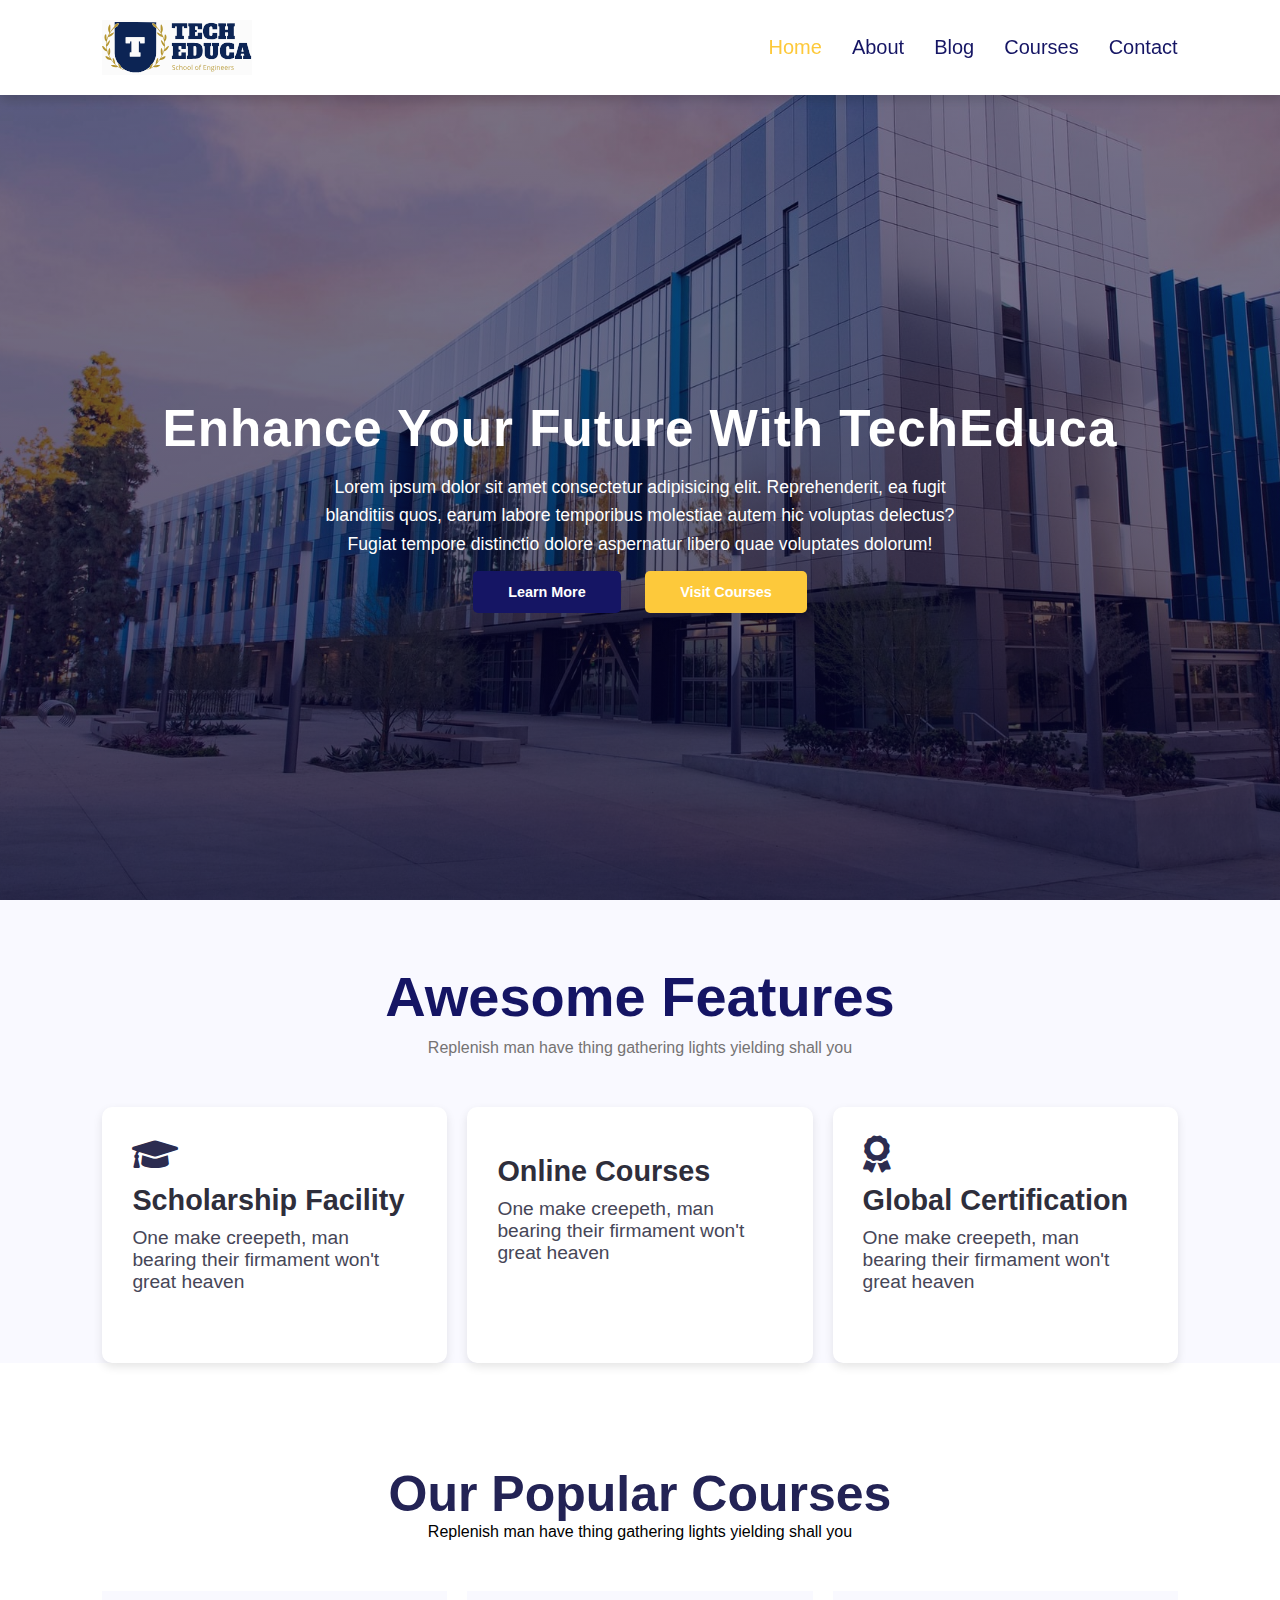
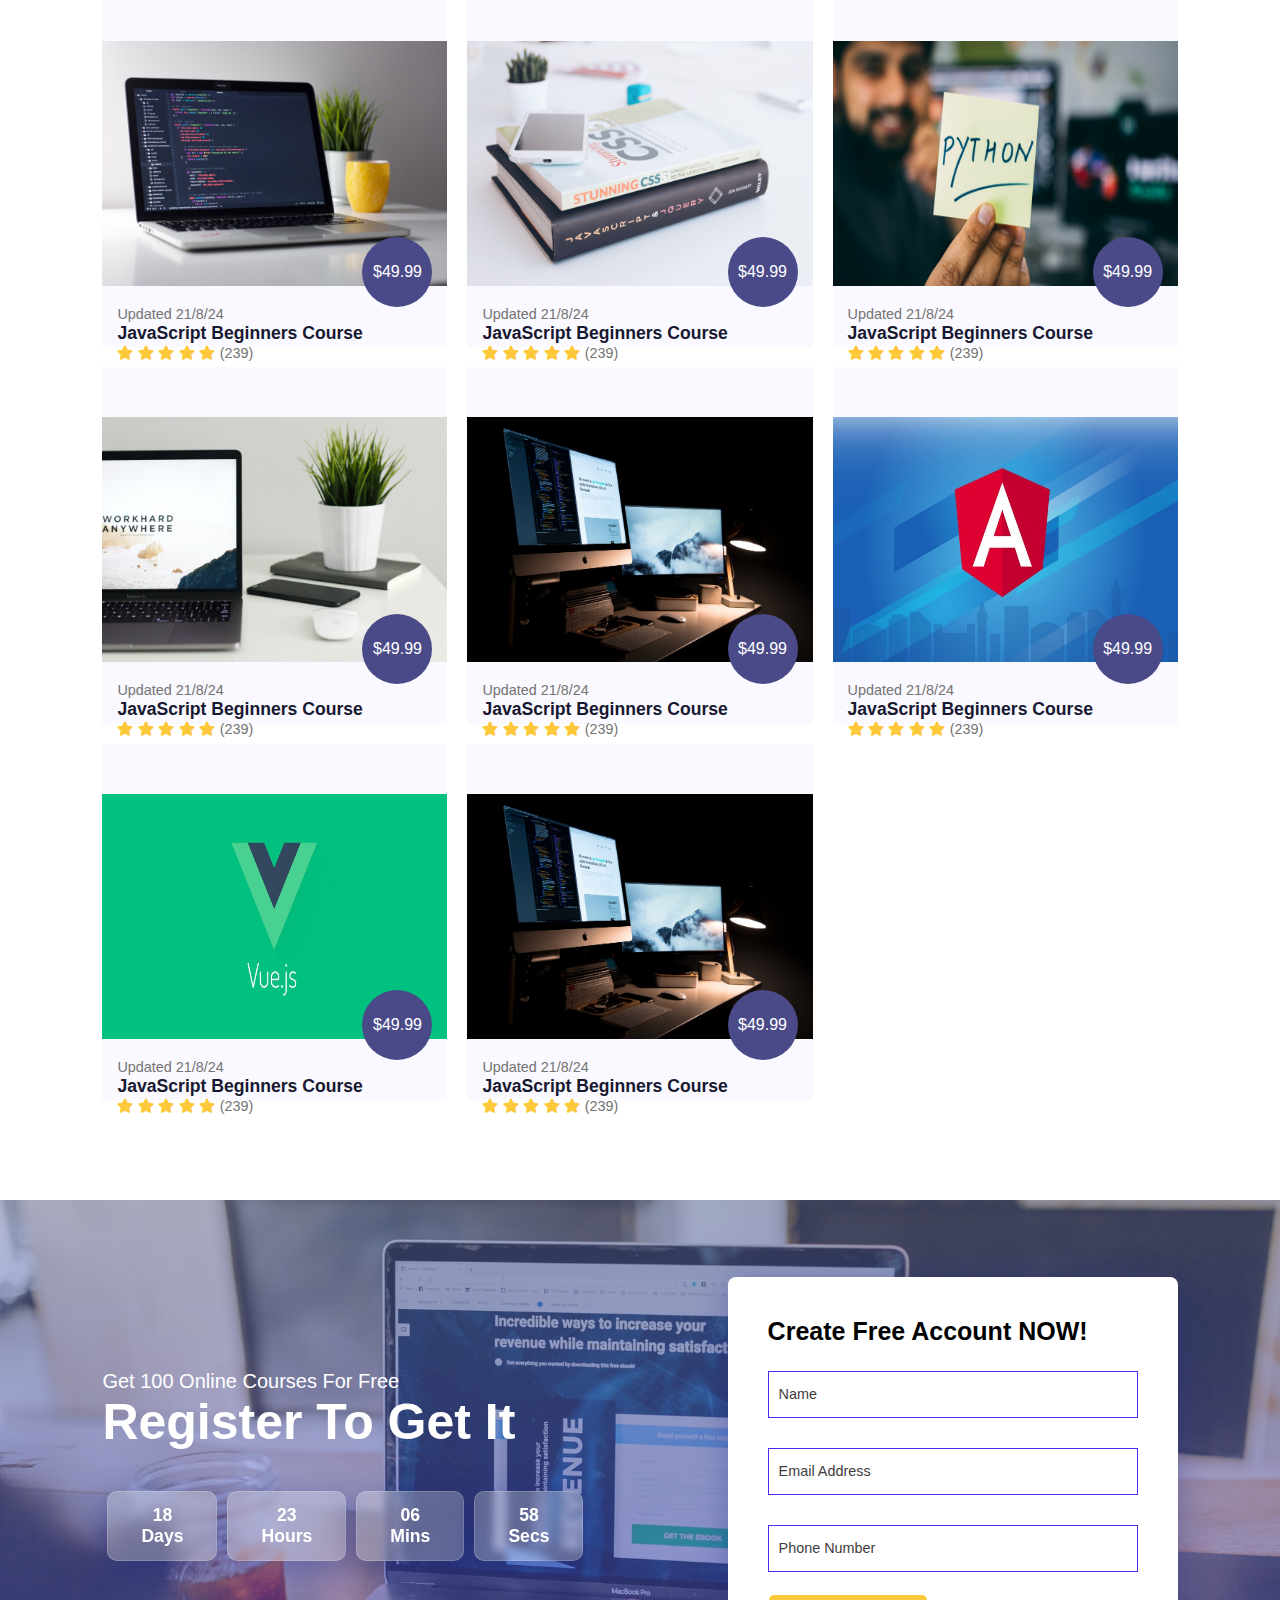
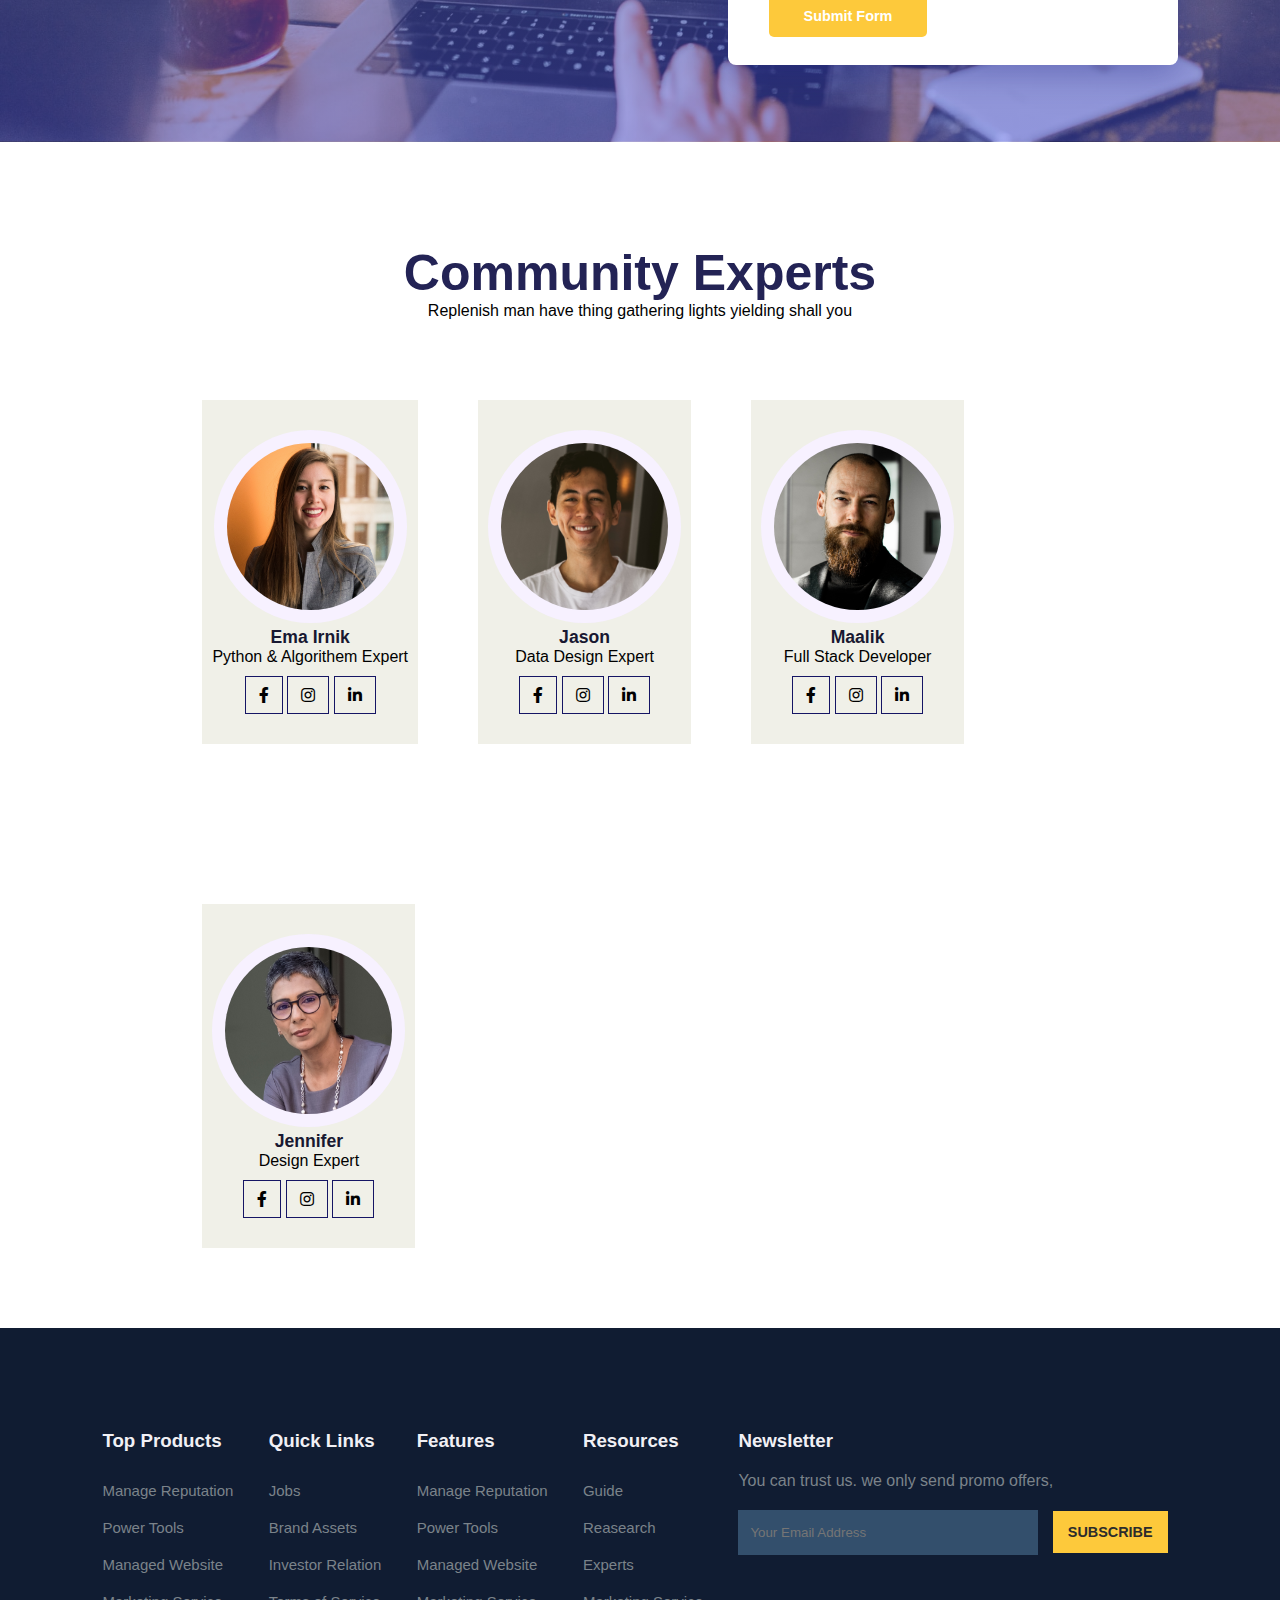
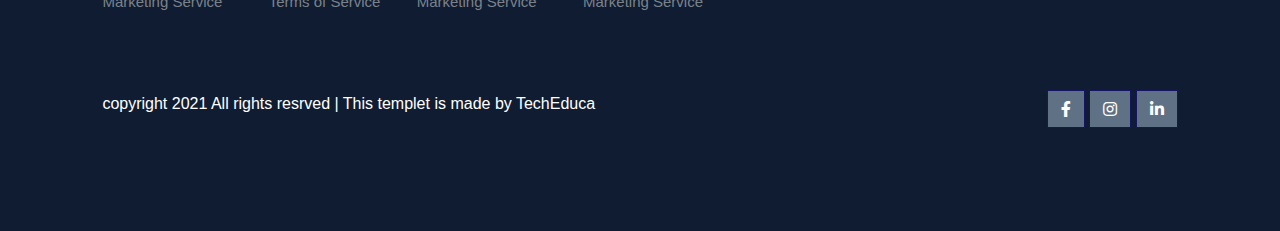
<file: index.html>
<!DOCTYPE html>
<html lang="en">
<head>
    <meta charset="UTF-8">
    <meta name="viewport" content="width=device-width, initial-scale=1.0">
    <title>School Website</title>
    <link rel="stylesheet" href="https://pro.fontawesome.com/releases/v5.10.0/css/all.css" />
    <link rel="stylesheet" href="style.css">
    <script src="https://code.jquery.com/jquery-3.7.1.min.js" integrity="sha256-/JqT3SQfawRcv/BIHPThkBvs0OEvtFFmqPF/lYI/Cxo=" crossorigin="anonymous"></script>
</head>
<body>
    <!-- Navigation Section -->
    <nav>
        <img src="images/logo.svg" alt="School Logo">
        <div class="navigation">
            <ul id="nav-list">
                <i id="menu-close" class="fas fa-times"></i>
                <li><a class="active" href="index.html">Home</a></li>
                <li><a href="about.html">About</a></li>
                <li><a href="blog.html">Blog</a></li>
                <li><a href="course.html">Courses</a></li>
                <li><a href="contact.html">Contact</a></li>
            </ul>
            <img id="menu-btn" src="images/menu.png" alt="Menu Icon">
        </div>
    </nav>

    <!-- Home Section -->
    <section id="home">
        <h2>Enhance Your Future With TechEduca</h2>
        <p>Lorem ipsum dolor sit amet consectetur adipisicing elit. Reprehenderit, ea fugit blanditiis quos,
        earum labore temporibus molestiae autem hic voluptas delectus? Fugiat tempore distinctio dolore aspernatur libero
        quae voluptates dolorum!</p>
        <div class="button">
            <a class="blue" href="#">Learn More</a>
            <a class="yellow" href="#">Visit Courses</a>
        </div>
    </section>

    <!-- Features Section -->
    <section id="features">
        <h1>Awesome Features</h1>
        <p>Replenish man have thing gathering lights yielding shall you</p>
        
        <div class="fea-base">
            <div class="fea-box">
                <i class="fas fa-graduation-cap"></i>
                <h3>Scholarship Facility</h3>
                <p>One make creepeth, man bearing their firmament won't great heaven</p>
            </div>
            <div class="fea-box">
                <i class="fas fa-file-certificate"></i>
                <h3>Online Courses</h3>
                <p>One make creepeth, man bearing their firmament won't great heaven</p>
            </div>
            <div class="fea-box">
                <i class="fas fa-award"></i>
                <h3>Global Certification</h3>
                <p>One make creepeth, man bearing their firmament won't great heaven</p>
            </div>
        </div>
    </section>

    <!-- ...Courses... -->
    <section id="course">
        <h1>Our Popular Courses</h1>
        <p>Replenish man have thing gathering lights yielding shall you</p>
        <div class="course-box">

            <div class="courses" onclick="window.location.href='course-inner.html'">
                <img src="images/c1.jpg" alt="">
                <div class="details">
                    <span>Updated 21/8/24</span>
                    <h6>JavaScript Beginners Course</h6>
                    <div class="star">
                        <i class="fas fa-star"></i>
                        <i class="fas fa-star"></i>
                        <i class="fas fa-star"></i>
                        <i class="fas fa-star"></i>
                        <i class="fas fa-star"></i>
                        <span>(239)</span>
                    </div>
                </div>
                <div class="cost">
                    $49.99
                </div>
            </div>
            <div class="courses" onclick="window.location.href='course-inner.html'">
                <img src="images/c2.jpg" alt="">
                <div class="details">
                    <span>Updated 21/8/24</span>
                    <h6>JavaScript Beginners Course</h6>
                    <div class="star">
                        <i class="fas fa-star"></i>
                        <i class="fas fa-star"></i>
                        <i class="fas fa-star"></i>
                        <i class="fas fa-star"></i>
                        <i class="fas fa-star"></i>
                        <span>(239)</span>
                    </div>
                </div>
                <div class="cost">
                    $49.99
                </div>
            </div>
            <div class="courses" onclick="window.location.href='course-inner.html'">
                <img src="images/c3.jpg" alt="">
                <div class="details">
                    <span>Updated 21/8/24</span>
                    <h6>JavaScript Beginners Course</h6>
                    <div class="star">
                        <i class="fas fa-star"></i>
                        <i class="fas fa-star"></i>
                        <i class="fas fa-star"></i>
                        <i class="fas fa-star"></i>
                        <i class="fas fa-star"></i>
                        <span>(239)</span>
                    </div>
                </div>
                <div class="cost">
                    $49.99
                </div>
            </div>
            <div class="courses" onclick="window.location.href='course-inner.html'">
                <img src="images/c4.jpg" alt="">
                <div class="details">
                    <span>Updated 21/8/24</span>
                    <h6>JavaScript Beginners Course</h6>
                    <div class="star">
                        <i class="fas fa-star"></i>
                        <i class="fas fa-star"></i>
                        <i class="fas fa-star"></i>
                        <i class="fas fa-star"></i>
                        <i class="fas fa-star"></i>
                        <span>(239)</span>
                    </div>
                </div>
                <div class="cost">
                    $49.99
                </div>
            </div>
            <div class="courses" onclick="window.location.href='course-inner.html'">
                <img src="images/c5.jpg" alt="">
                <div class="details">
                    <span>Updated 21/8/24</span>
                    <h6>JavaScript Beginners Course</h6>
                    <div class="star">
                        <i class="fas fa-star"></i>
                        <i class="fas fa-star"></i>
                        <i class="fas fa-star"></i>
                        <i class="fas fa-star"></i>
                        <i class="fas fa-star"></i>
                        <span>(239)</span>
                    </div>
                </div>
                <div class="cost">
                    $49.99
                </div>
            </div>
            <div class="courses" onclick="window.location.href='course-inner.html'">
                <img src="images/c6.jpg" alt="">
                <div class="details">
                    <span>Updated 21/8/24</span>
                    <h6>JavaScript Beginners Course</h6>
                    <div class="star">
                        <i class="fas fa-star"></i>
                        <i class="fas fa-star"></i>
                        <i class="fas fa-star"></i>
                        <i class="fas fa-star"></i>
                        <i class="fas fa-star"></i>
                        <span>(239)</span>
                    </div>
                </div>
                <div class="cost">
                    $49.99
                </div>
            </div>
            <div class="courses" onclick="window.location.href='course-inner.html'">
                <img src="images/c7.jpg" alt="">
                <div class="details">
                    <span>Updated 21/8/24</span>
                    <h6>JavaScript Beginners Course</h6>
                    <div class="star">
                        <i class="fas fa-star"></i>
                        <i class="fas fa-star"></i>
                        <i class="fas fa-star"></i>
                        <i class="fas fa-star"></i>
                        <i class="fas fa-star"></i>
                        <span>(239)</span>
                    </div>
                </div>
                <div class="cost">
                    $49.99
                </div>
            </div>
            <div class="courses" onclick="window.location.href='course-inner.html'">
                <img src="images/c5.jpg" alt="">
                <div class="details">
                    <span>Updated 21/8/24</span>
                    <h6>JavaScript Beginners Course</h6>
                    <div class="star">
                        <i class="fas fa-star"></i>
                        <i class="fas fa-star"></i>
                        <i class="fas fa-star"></i>
                        <i class="fas fa-star"></i>
                        <i class="fas fa-star"></i>
                        <span>(239)</span>
                    </div>
                </div>
                <div class="cost">
                    $49.99
                </div>
            </div>

        </div>
    </section>

    <!-- ....Registration... -->
    <section id="registration">
        <div class="reminder"> 
            <p>Get 100 Online Courses For Free</p>
            <h1>Register To Get It</h1>
            <div class="time">
                <div class="date">
                    18 <br> Days
                </div>
                <div class="date">
                    23 <br> Hours
                </div>
                <div class="date">
                    06 <br> Mins
                </div>
                <div class="date">
                    58 <br> Secs
                </div>
            </div>
        </div>
        <div class="form">
            <h3>Create Free Account NOW!</h3>
            <input type="text" placeholder="Name">
            <input type="text" placeholder="Email Address">
            <input type="text" placeholder="Phone Number">
            <div class="button">
                <a class="yellow" href="#">Submit Form</a>
            </div>
        </div>
    </section>

    <!-- ...Profile... -->
    <section id="experts">
        <h1>Community Experts</h1>
        <p>Replenish man have thing gathering lights yielding shall you</p>
        <div class="expert">
            <div class="expert-box">
                <div class="profile">
                    <img src="images/pro1.webp" alt="">
                    <h6>Ema Irnik</h6>
                    <p>Python & Algorithem Expert</p>
                    <div class="pro-link">
                        <i class="fab fa-facebook-f"></i>
                        <i class="fab fa-instagram"></i>
                        <i class="fab fa-linkedin-in"></i>
                    </div>
                </div>
            </div>
            <div class="expert-box">
                <div class="profile">
                    <img src="images/pro2.webp" alt="">
                    <h6>Jason</h6>
                    <p>Data Design Expert</p>
                    <div class="pro-link">
                        <i class="fab fa-facebook-f"></i>
                        <i class="fab fa-instagram"></i>
                        <i class="fab fa-linkedin-in"></i>
                    </div>
                </div>
            </div>
            <div class="expert-box">
                <div class="profile">
                    <img src="images/pro3.webp" alt="">
                    <h6>Maalik</h6>
                    <p>Full Stack Developer</p>
                    <div class="pro-link">
                        <i class="fab fa-facebook-f"></i>
                        <i class="fab fa-instagram"></i>
                        <i class="fab fa-linkedin-in"></i>
                    </div>
                </div>
            </div>
            <div class="expert-box">
                <div class="profile">
                    <img src="images/pro4.webp" alt="">
                    <h6>Jennifer</h6>
                    <p>Design Expert</p>
                    <div class="pro-link">
                        <i class="fab fa-facebook-f"></i>
                        <i class="fab fa-instagram"></i>
                        <i class="fab fa-linkedin-in"></i>
                    </div>
                </div>
            </div>
        </div>
    </section>

    <footer>
        <div class="footer-col">
            <h3>Top Products</h3>
            <li>Manage Reputation</li>
            <li>Power Tools</li>
            <li>Managed Website</li>
            <li>Marketing Service</li>
        </div>
        <div class="footer-col">
            <h3>Quick Links</h3>
            <li>Jobs</li>
            <li>Brand Assets</li>
            <li>Investor Relation</li>
            <li>Terms of Service</li>
        </div> 
        <div class="footer-col">
            <h3>Features</h3>
            <li>Manage Reputation</li>  
            <li>Power Tools</li>
            <li>Managed Website</li>
            <li>Marketing Service</li>
        </div>
        <div class="footer-col">
            <h3>Resources</h3>
            <li>Guide</li>
            <li>Reasearch</li>
            <li>Experts</li>  
            <li>Marketing Service</li>
        </div>
        <div class="footer-col">
            <h3>Newsletter</h3>
            <p>You can trust us. we only send promo offers, </p>
            <div class="subscribe">
                <input type="text" placeholder="Your Email Address">
                <a href="#" class="yellow">SUBSCRIBE</a>
            </div>
        </div>
        
        <div class="copyright">
            <p>copyright 2021 All rights resrved | This templet is made by TechEduca</p>
            <div class="pro-link">
                <i class="fab fa-facebook-f"></i>
                <i class="fab fa-instagram"></i>
                <i class="fab fa-linkedin-in"></i>
            </div>
        </div>
    </footer>

    <script>
        $('#menu-btn').click(function(){
            $('nav .navigation ul').addClass('active')
        })

        $('#menu-close').click(function(){
            $('nav .navigation ul').removeClass('active')
        })
    </script>

</body>
</html>
</file>
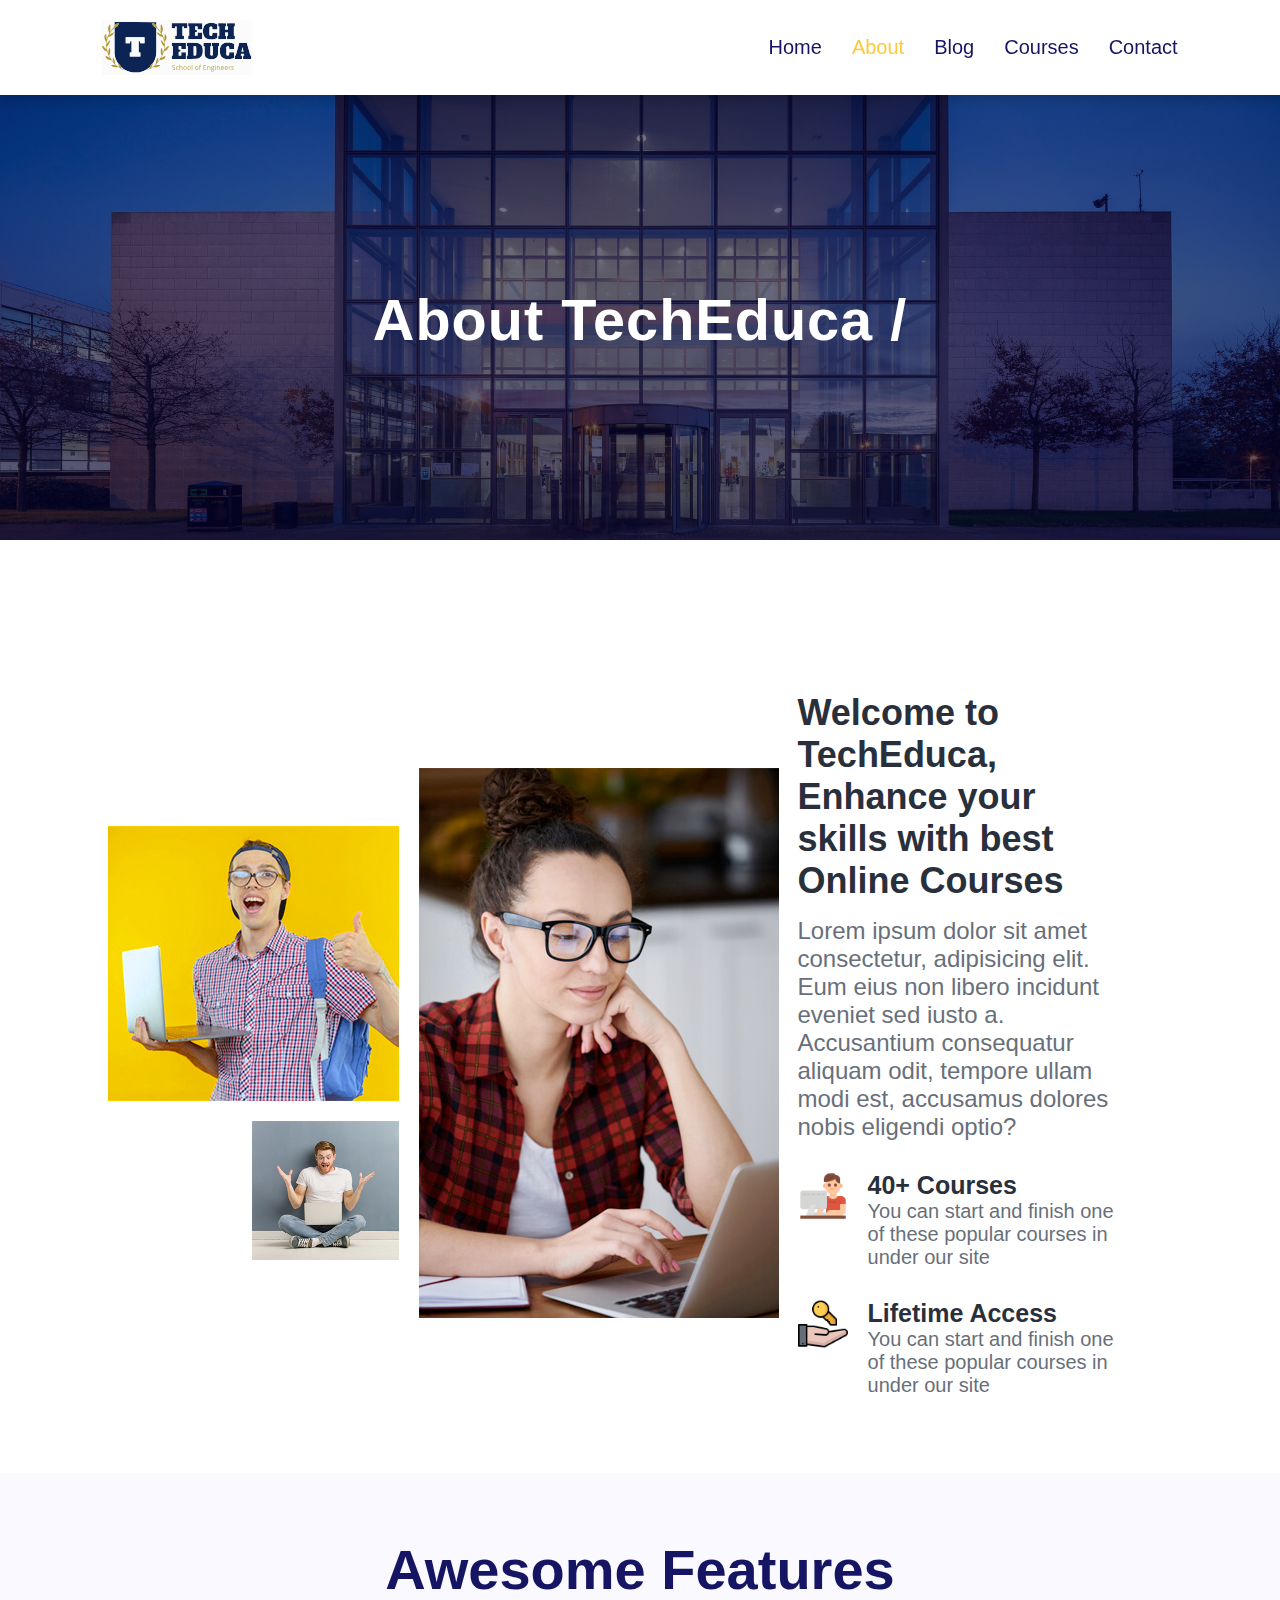
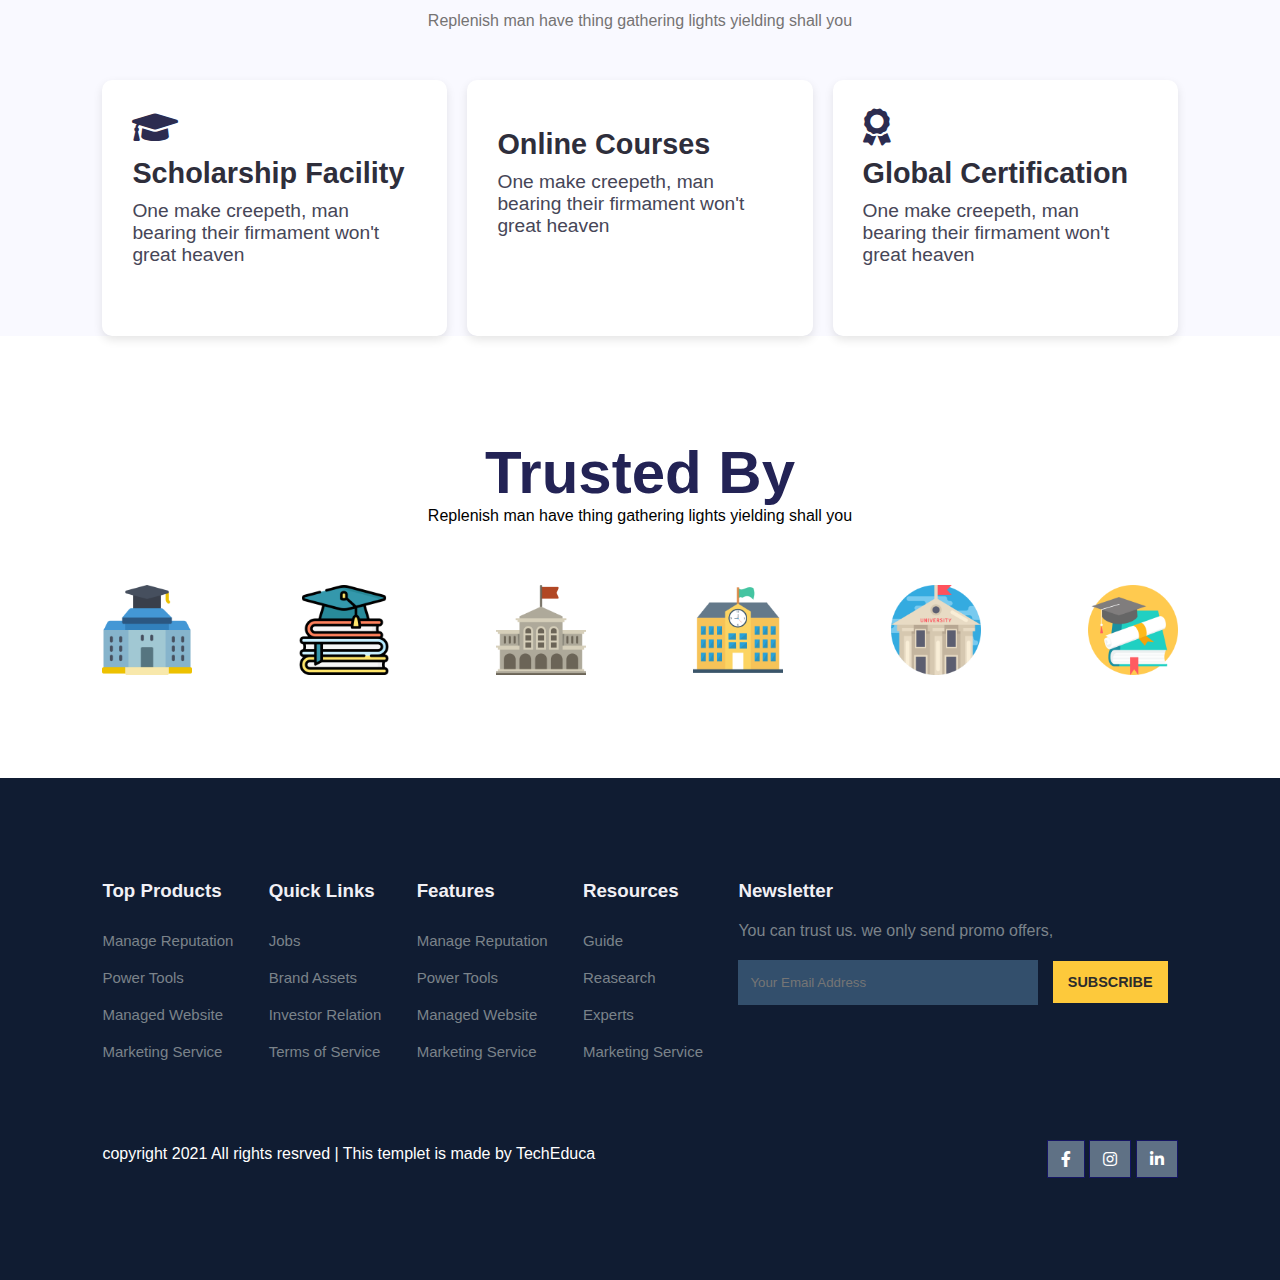
<file: about.html>
<!DOCTYPE html>
<html lang="en">
<head>
    <meta charset="UTF-8">
    <meta name="viewport" content="width=device-width, initial-scale=1.0">
    <title>School Website</title>
    <link rel="stylesheet" href="https://pro.fontawesome.com/releases/v5.10.0/css/all.css" />
    <link rel="stylesheet" href="style.css">
</head>
<body>
    <!-- Navigation Section -->
    <nav>
        <img src="images/logo.svg" alt="School Logo">
        <div class="navigation">
            <ul> 
                <li><a href="index.html">Home</a></li>
                <li><a class="active" href="about.html">About</a></li>
                <li><a href="blog.html">Blog</a></li>
                <li><a href="course.html">Courses</a></li>
                <li><a href="contact.html">Contact</a></li>
            </ul>
        </div>
    </nav>

    <!-- Home Section -->
    <section id="about-home">
        <h2>About TechEduca /</h2>
    </section>

    <section id="about-container">
        <div class="about-img">
            <img src="images/a.png" alt="">
        </div>
        <div class="about-text">
            <h2>Welcome to TechEduca, Enhance your skills with best Online Courses</h2>
            <p>Lorem ipsum dolor sit amet consectetur, adipisicing elit. Eum eius non libero incidunt eveniet sed iusto a. Accusantium consequatur aliquam odit, tempore ullam modi est, accusamus dolores nobis eligendi optio?</p>
            <div class="about-fe">
                <img src="images/fe1.png" alt="">
                <div class="fe-text">
                    <h5>40+ Courses</h5>
                    <p>You can start and finish one of these popular courses in under our site</p>
                </div>
            </div>
            <div class="about-fe">
                <img src="images/fe2.png" alt="">
                <div class="fe-text">
                    <h5>Lifetime Access</h5>
                    <p>You can start and finish one of these popular courses in under our site</p>
                </div>
            </div>
        </div>
    </section>

    <!-- Features Section -->
    <section id="features">
        <h1>Awesome Features</h1>
        <p>Replenish man have thing gathering lights yielding shall you</p>
        
        <div class="fea-base">
            <div class="fea-box">
                <i class="fas fa-graduation-cap"></i>
                <h3>Scholarship Facility</h3>
                <p>One make creepeth, man bearing their firmament won't great heaven</p>
            </div>
            <div class="fea-box">
                <i class="fas fa-file-certificate"></i>
                <h3>Online Courses</h3>
                <p>One make creepeth, man bearing their firmament won't great heaven</p>
            </div>
            <div class="fea-box">
                <i class="fas fa-award"></i>
                <h3>Global Certification</h3>
                <p>One make creepeth, man bearing their firmament won't great heaven</p>
            </div>
        </div>
    </section>

    <section  id="trust">
        <h1>Trusted By</h1>
        <p>Replenish man have thing gathering lights yielding shall you</p>
        <div class="trust-img">
            <img src="images/trust (1).png" alt="">
            <img src="images/trust (2).png" alt="">
            <img src="images/trust (3).png" alt="">
            <img src="images/trust (4).png" alt="">
            <img src="images/trust (5).png" alt="">
            <img src="images/trust (6).png" alt="">
        </div>
    </section>

    <footer>
        <div class="footer-col">
            <h3>Top Products</h3>
            <li>Manage Reputation</li>
            <li>Power Tools</li>
            <li>Managed Website</li>
            <li>Marketing Service</li>
        </div>
        <div class="footer-col">
            <h3>Quick Links</h3>
            <li>Jobs</li>
            <li>Brand Assets</li>
            <li>Investor Relation</li>
            <li>Terms of Service</li>
        </div> 
        <div class="footer-col">
            <h3>Features</h3>
            <li>Manage Reputation</li>  
            <li>Power Tools</li>
            <li>Managed Website</li>
            <li>Marketing Service</li>
        </div>
        <div class="footer-col">
            <h3>Resources</h3>
            <li>Guide</li>
            <li>Reasearch</li>
            <li>Experts</li>  
            <li>Marketing Service</li>
        </div>
        <div class="footer-col">
            <h3>Newsletter</h3>
            <p>You can trust us. we only send promo offers, </p>
            <div class="subscribe">
                <input type="text" placeholder="Your Email Address">
                <a href="#" class="yellow">SUBSCRIBE</a>
            </div>
        </div>
        
        <div class="copyright">
            <p>copyright 2021 All rights resrved | This templet is made by TechEduca</p>
            <div class="pro-link">
                <i class="fab fa-facebook-f"></i>
                <i class="fab fa-instagram"></i>
                <i class="fab fa-linkedin-in"></i>
            </div>
        </div>
    </footer>

</body>
</html>
</file>
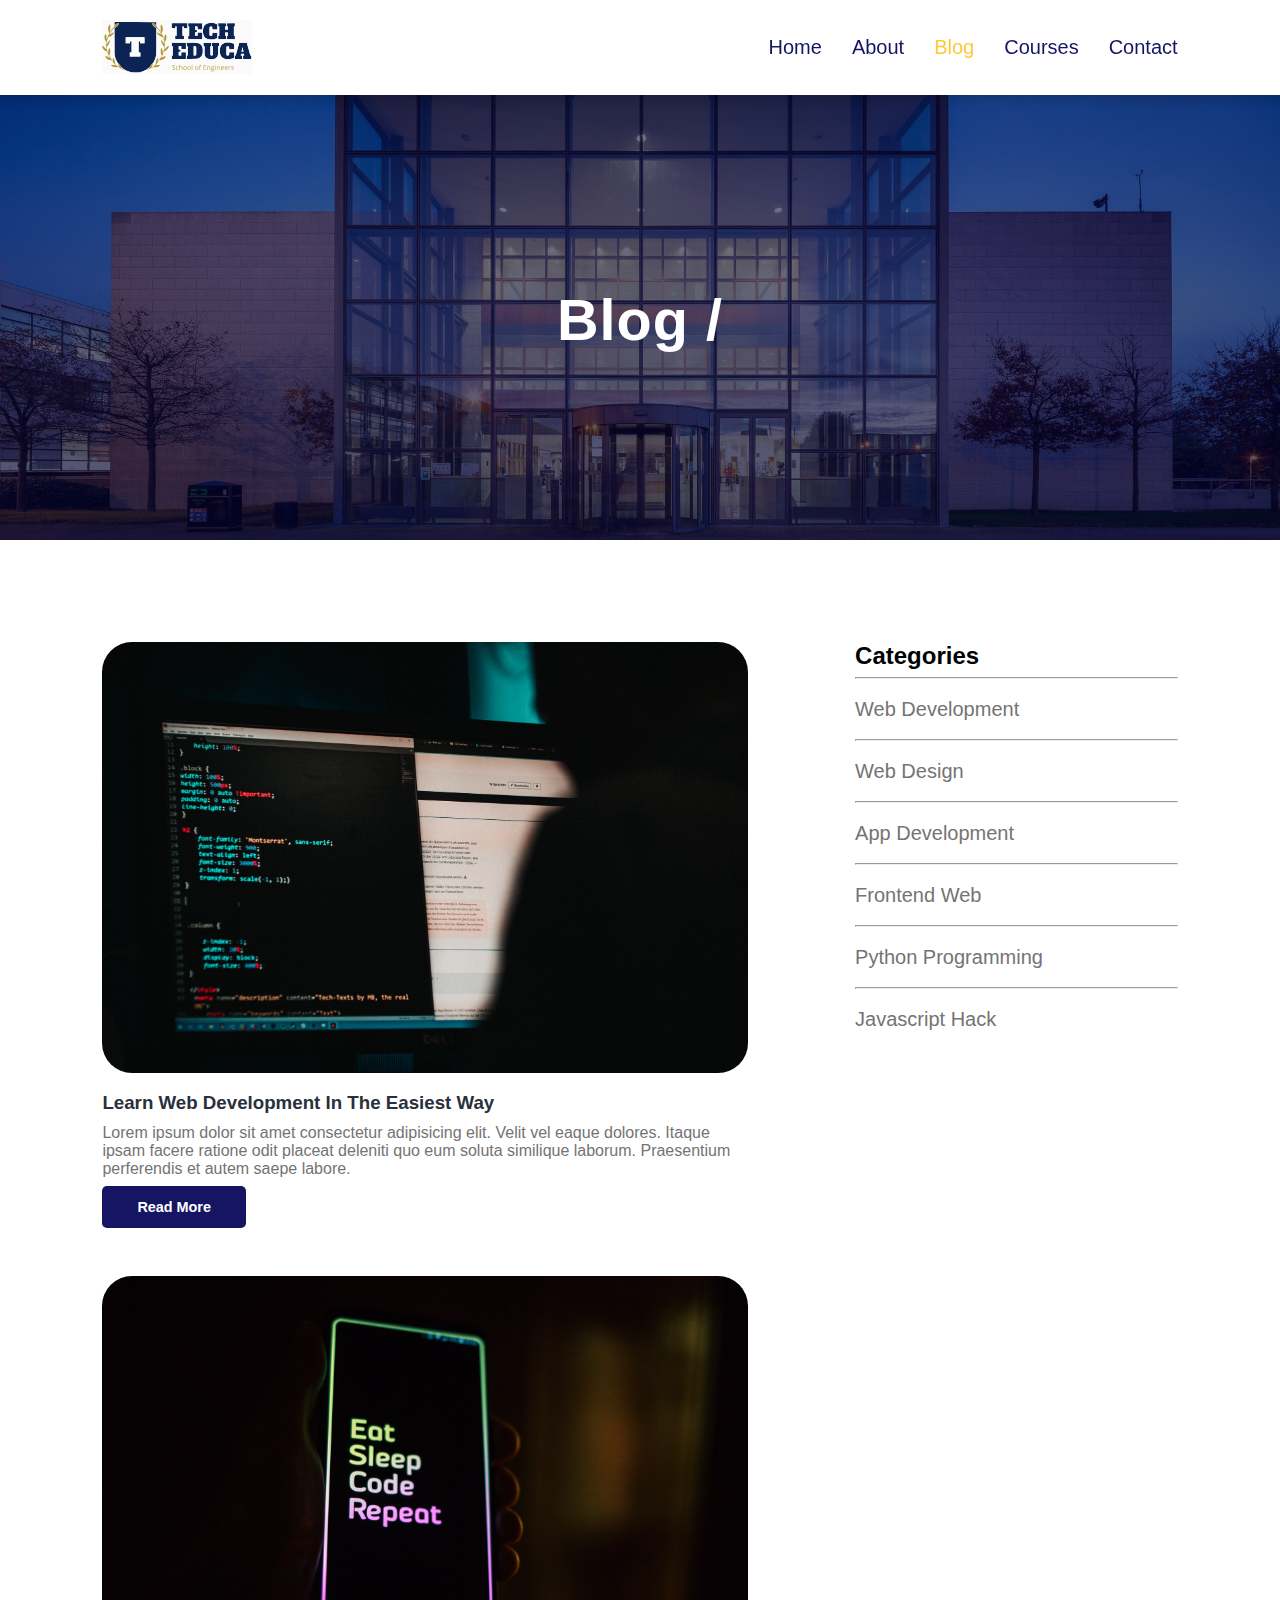
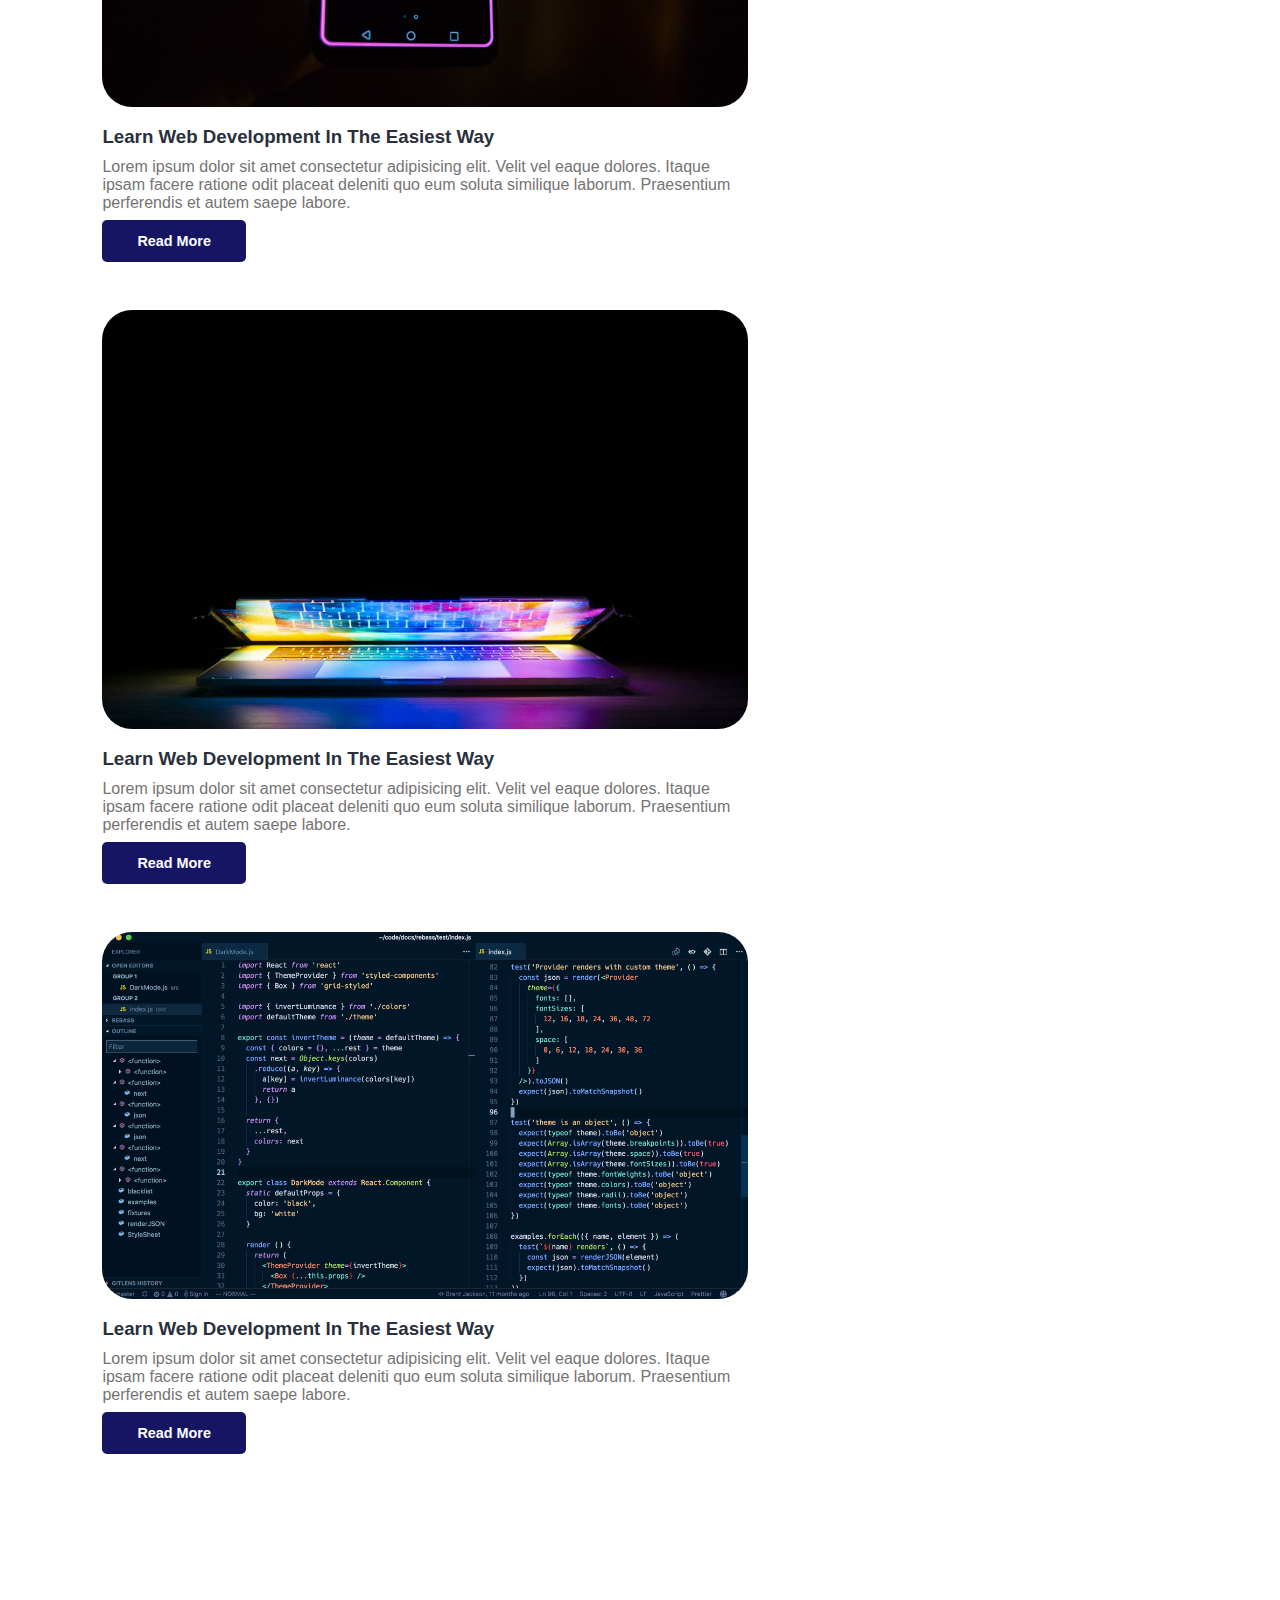
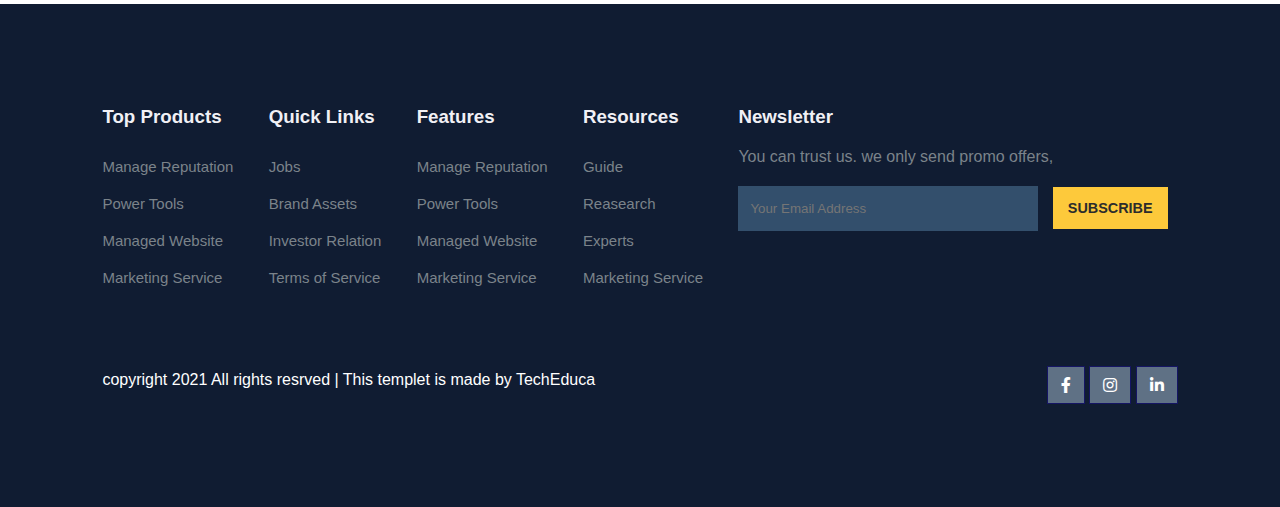
<file: blog.html>
<!DOCTYPE html>
<html lang="en">
<head>
    <meta charset="UTF-8">
    <meta name="viewport" content="width=device-width, initial-scale=1.0">
    <title>School Website</title>
    <link rel="stylesheet" href="https://pro.fontawesome.com/releases/v5.10.0/css/all.css" />
    <link rel="stylesheet" href="style.css">
</head>
<body>
    <!-- Navigation Section -->
    <nav>
        <img src="images/logo.svg" alt="School Logo">
        <div class="navigation">
            <ul> 
                <li><a href="index.html">Home</a></li>
                <li><a href="about.html">About</a></li>
                <li><a class="active" href="blog.html">Blog</a></li>
                <li><a href="course.html">Courses</a></li>
                <li><a href="contact.html">Contact</a></li>
            </ul>
        </div>
    </nav>

    <!-- Home Section -->
    <section id="about-home">
        <h2>Blog /</h2>
    </section>

    <section id="blog-container">
        <div class="blogs">
            <div class="post">
                <img src="images/b1.jpg" alt="">
                <h3>Learn Web Development In The Easiest Way</h3>
                <p>Lorem ipsum dolor sit amet consectetur adipisicing elit. Velit vel eaque dolores.
                Itaque ipsam facere ratione odit placeat deleniti quo eum soluta similique laborum.
                Praesentium perferendis et autem saepe labore.</p>
                <a href="#">Read More</a>
            </div>
            <div class="post">
                <img src="images/b2.jpg" alt="">
                <h3>Learn Web Development In The Easiest Way</h3>
                <p>Lorem ipsum dolor sit amet consectetur adipisicing elit. Velit vel eaque dolores.
                Itaque ipsam facere ratione odit placeat deleniti quo eum soluta similique laborum.
                Praesentium perferendis et autem saepe labore.</p>
                <a href="#">Read More</a>
            </div>
            <div class="post">
                <img src="images/b3.jpg" alt="">
                <h3>Learn Web Development In The Easiest Way</h3>
                <p>Lorem ipsum dolor sit amet consectetur adipisicing elit. Velit vel eaque dolores.
                Itaque ipsam facere ratione odit placeat deleniti quo eum soluta similique laborum.
                Praesentium perferendis et autem saepe labore.</p>
                <a href="#">Read More</a>
            </div>
            <div class="post">
                <img src="images/b4.png" alt="">
                <h3>Learn Web Development In The Easiest Way</h3>
                <p>Lorem ipsum dolor sit amet consectetur adipisicing elit. Velit vel eaque dolores.
                Itaque ipsam facere ratione odit placeat deleniti quo eum soluta similique laborum.
                Praesentium perferendis et autem saepe labore.</p>
                <a href="#">Read More</a>
            </div>
        </div>

        <div class="cate">
            <h2>Categories</h2>
            <hr>
            <a href="#">Web Development</a>
            <hr>
            <a href="#">Web Design</a>
            <hr>
            <a href="#">App Development</a>
            <hr>
            <a href="#">Frontend Web</a>
            <hr>
            <a href="#">Python Programming</a>
            <hr>
            <a href="#">Javascript Hack</a>
        </div>
    </section>

    <footer>
        <div class="footer-col">
            <h3>Top Products</h3>
            <li>Manage Reputation</li>
            <li>Power Tools</li>
            <li>Managed Website</li>
            <li>Marketing Service</li>
        </div>
        <div class="footer-col">
            <h3>Quick Links</h3>
            <li>Jobs</li>
            <li>Brand Assets</li>
            <li>Investor Relation</li>
            <li>Terms of Service</li>
        </div> 
        <div class="footer-col">
            <h3>Features</h3>
            <li>Manage Reputation</li>  
            <li>Power Tools</li>
            <li>Managed Website</li>
            <li>Marketing Service</li>
        </div>
        <div class="footer-col">
            <h3>Resources</h3>
            <li>Guide</li>
            <li>Reasearch</li>
            <li>Experts</li>  
            <li>Marketing Service</li>
        </div>
        <div class="footer-col">
            <h3>Newsletter</h3>
            <p>You can trust us. we only send promo offers, </p>
            <div class="subscribe">
                <input type="text" placeholder="Your Email Address">
                <a href="#" class="yellow">SUBSCRIBE</a>
            </div>
        </div>
        
        <div class="copyright">
            <p>copyright 2021 All rights resrved | This templet is made by TechEduca</p>
            <div class="pro-link">
                <i class="fab fa-facebook-f"></i>
                <i class="fab fa-instagram"></i>
                <i class="fab fa-linkedin-in"></i>
            </div>
        </div>
    </footer>

</body>
</html>
</file>
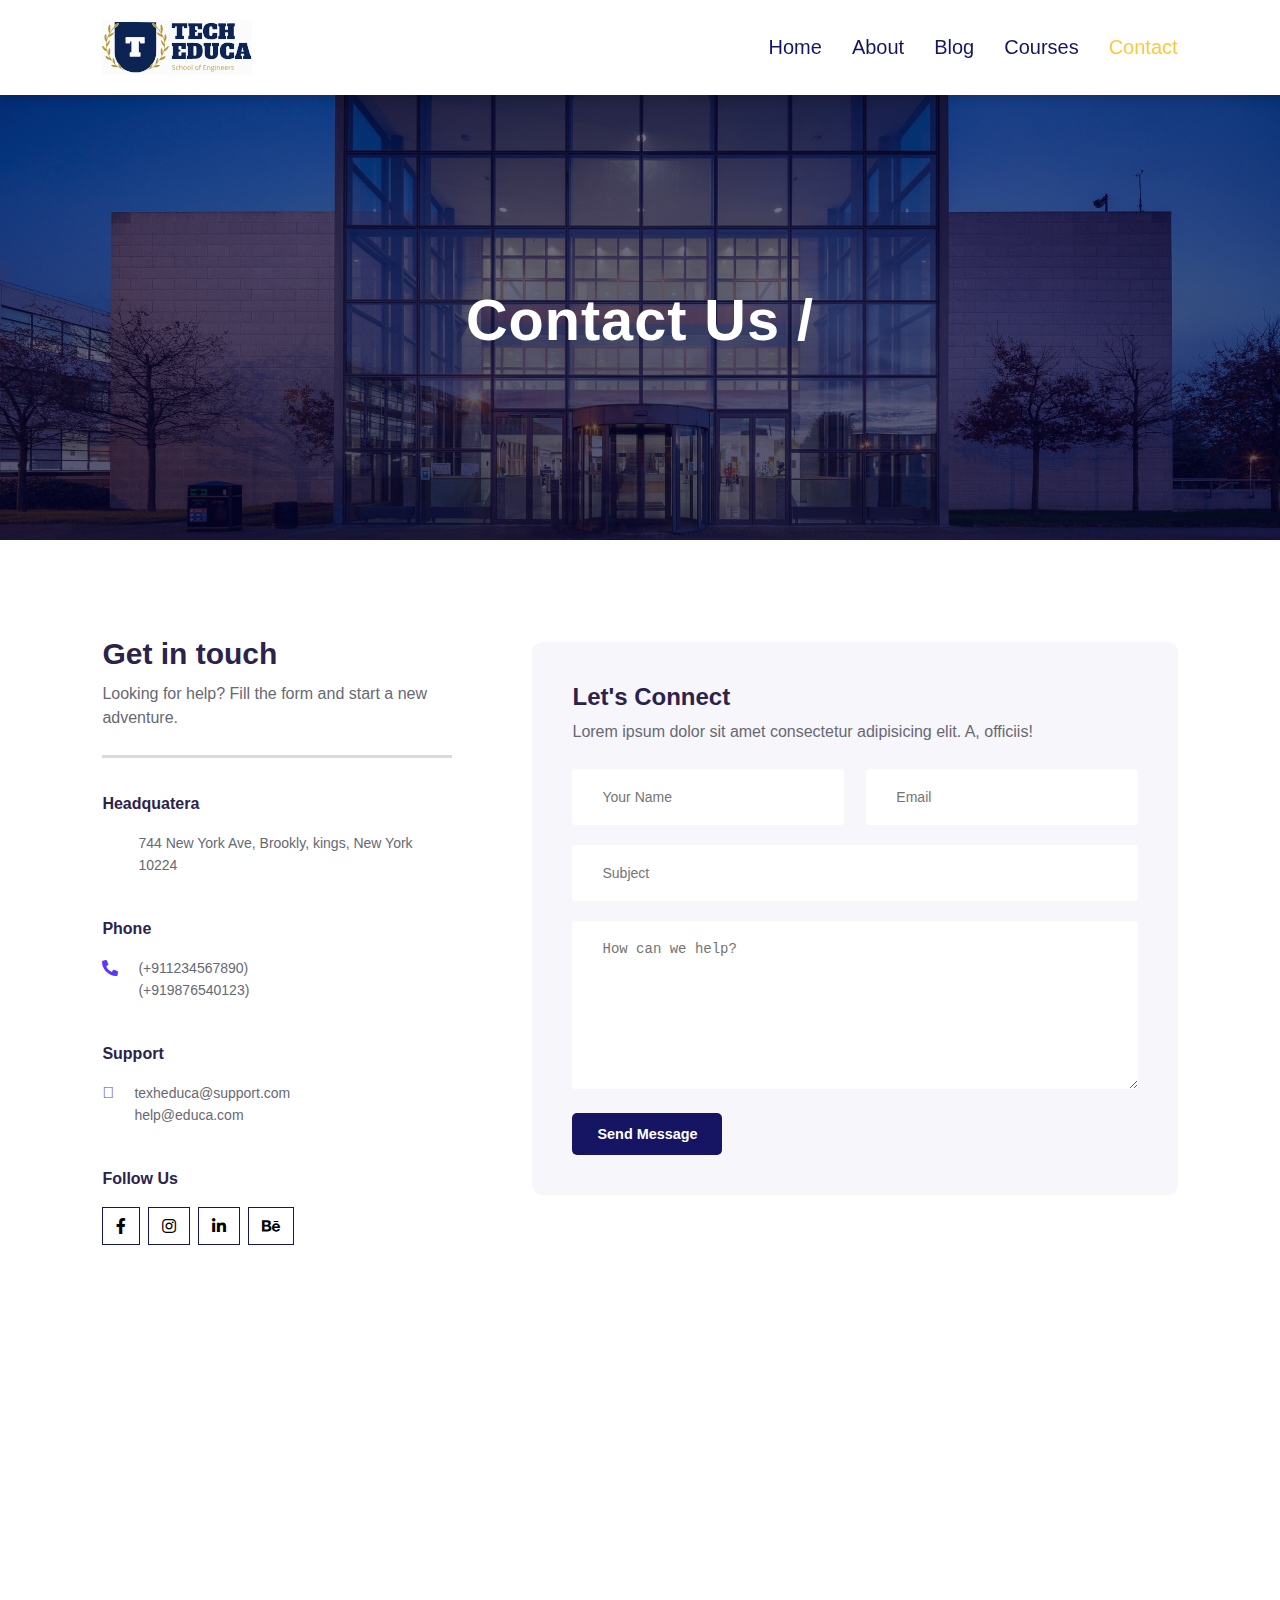
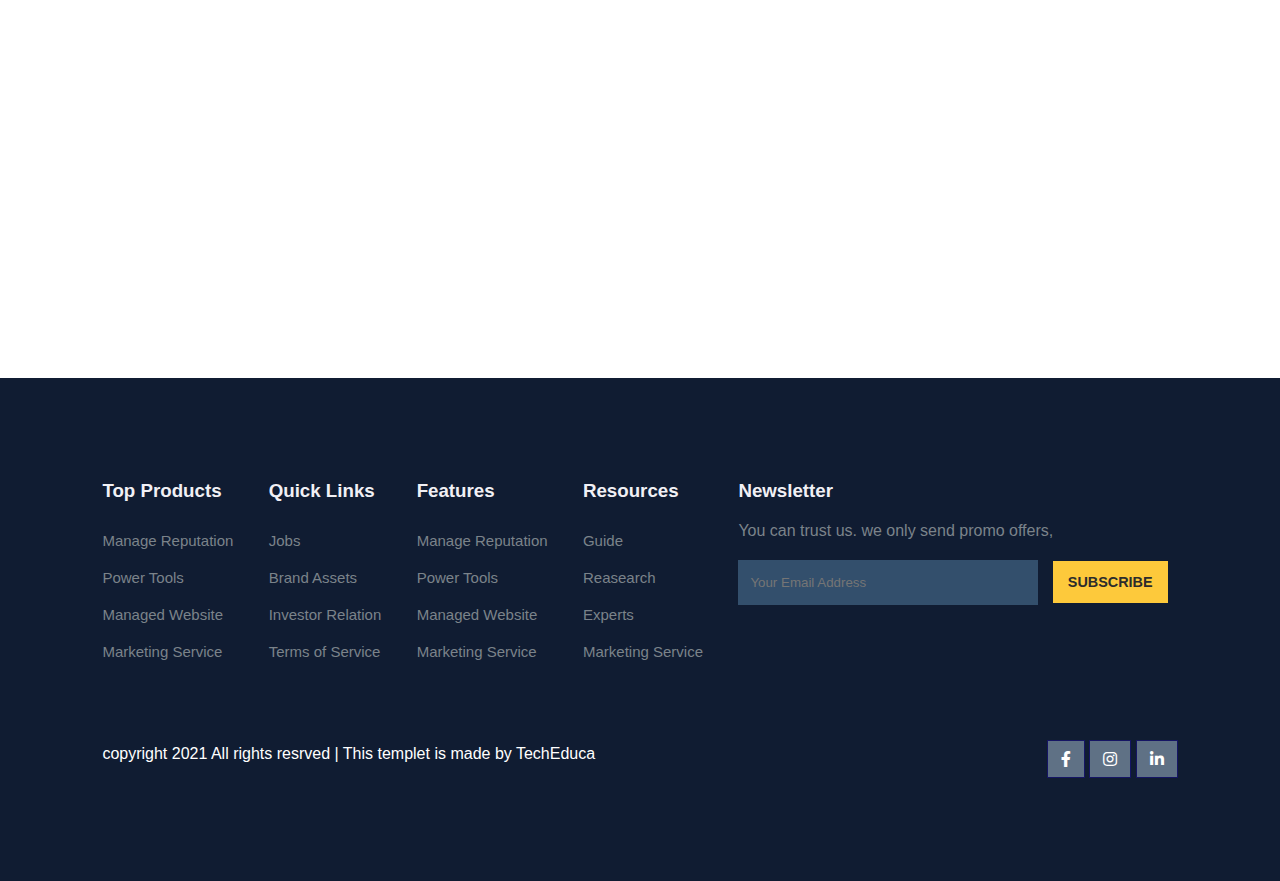
<file: contact.html>
<!DOCTYPE html>
<html lang="en">
<head>
    <meta charset="UTF-8">
    <meta name="viewport" content="width=device-width, initial-scale=1.0">
    <title>School Website</title>
    <link rel="stylesheet" href="https://pro.fontawesome.com/releases/v5.10.0/css/all.css" />
    <link rel="stylesheet" href="style.css">
</head>
<body>
    <!-- Navigation Section -->
    <nav>
        <img src="images/logo.svg" alt="School Logo">
        <div class="navigation">
            <ul> 
                <li><a href="index.html">Home</a></li>
                <li><a href="about.html">About</a></li>
                <li><a href="blog.html">Blog</a></li>
                <li><a href="course.html">Courses</a></li>
                <li><a class="active" href="contact.html">Contact</a></li>
            </ul>
        </div>
    </nav>

    <!-- Home Section -->
    <section id="about-home">
        <h2>Contact Us /</h2>
    </section>

    <section id="contact">
        <div class="getin">
            <h2>Get in touch</h2>
            <p>Looking for help? Fill the form  and start a new adventure.</p>

            <div class="getin-details">
                <h3>Headquatera</h3>
                <div>
                    <i class="far fa-home get"></i>
                    <p>744 New York Ave, Brookly, kings, New York 10224</p>
                </div>
                <h3>Phone</h3>
                <div>
                    <i class="fas fa-phone-alt get"></i>
                    <p>(+911234567890) <br> (+919876540123)</p>
                </div>
                <h3>Support</h3>
                <div>
                    <i class="fal fa-envelope-open-text get"></i>
                    <p>texheduca@support.com <br> help@educa.com</p>
                </div>
                <h3>Follow Us</h3>
                <div class="pro-link">
                    <i class="fab fa-facebook-f"></i>
                    <i class="fab fa-instagram"></i>
                    <i class="fab fa-linkedin-in"></i>
                    <i class="fab fa-behance"></i>
                </div>
            </div>
        </div>

        <div class="form">
            <h4>Let's Connect</h4>
            <p>Lorem ipsum dolor sit amet consectetur adipisicing elit. A, officiis!</p>
            <div class="form-row">
                <input type="text" placeholder="Your Name">
                <input type="text" placeholder="Email">
            </div>
            <div class="form-col">
                <input type="text" placeholder="Subject">
           </div>
            <div class="form-col">
                 <textarea name="" id="" cols="30" rows="8" placeholder="How can we help?"></textarea>
            </div>
            <div class="form-col">
                <button>Send Message</button>
           </div>
        </div>
    </section>

    <section id="map">
        <iframe src="https://www.google.com/maps/embed?pb=!1m18!1m12!1m3!1d3777314.776490362!2d68.68513805108624!3d22.399500352616357!2m3!1f0!2f0!3f0!3m2!1i1024!2i768!4f13.1!3m3!1m2!1s0x3959051f5f0ef795%3A0x861bd887ed54522e!2sGujarat!5e0!3m2!1sen!2sin!4v1728408182862!5m2!1sen!2sin" style="border:0;" allowfullscreen="" loading="lazy" referrerpolicy="no-referrer-when-downgrade"></iframe>
    </section>
         
    <footer>
        <div class="footer-col">
            <h3>Top Products</h3>
            <li>Manage Reputation</li>
            <li>Power Tools</li>
            <li>Managed Website</li>
            <li>Marketing Service</li>
        </div>
        <div class="footer-col">
            <h3>Quick Links</h3>
            <li>Jobs</li>
            <li>Brand Assets</li>
            <li>Investor Relation</li>
            <li>Terms of Service</li>
        </div> 
        <div class="footer-col">
            <h3>Features</h3>
            <li>Manage Reputation</li>  
            <li>Power Tools</li>
            <li>Managed Website</li>
            <li>Marketing Service</li>
        </div>
        <div class="footer-col">
            <h3>Resources</h3>
            <li>Guide</li>
            <li>Reasearch</li>
            <li>Experts</li>  
            <li>Marketing Service</li>
        </div>
        <div class="footer-col">
            <h3>Newsletter</h3>
            <p>You can trust us. we only send promo offers, </p>
            <div class="subscribe">
                <input type="text" placeholder="Your Email Address">
                <a href="#" class="yellow">SUBSCRIBE</a>
            </div>
        </div>
        
        <div class="copyright">
            <p>copyright 2021 All rights resrved | This templet is made by TechEduca</p>
            <div class="pro-link">
                <i class="fab fa-facebook-f"></i>
                <i class="fab fa-instagram"></i>
                <i class="fab fa-linkedin-in"></i>
            </div>
        </div>
    </footer>

</body>
</html>
</file>
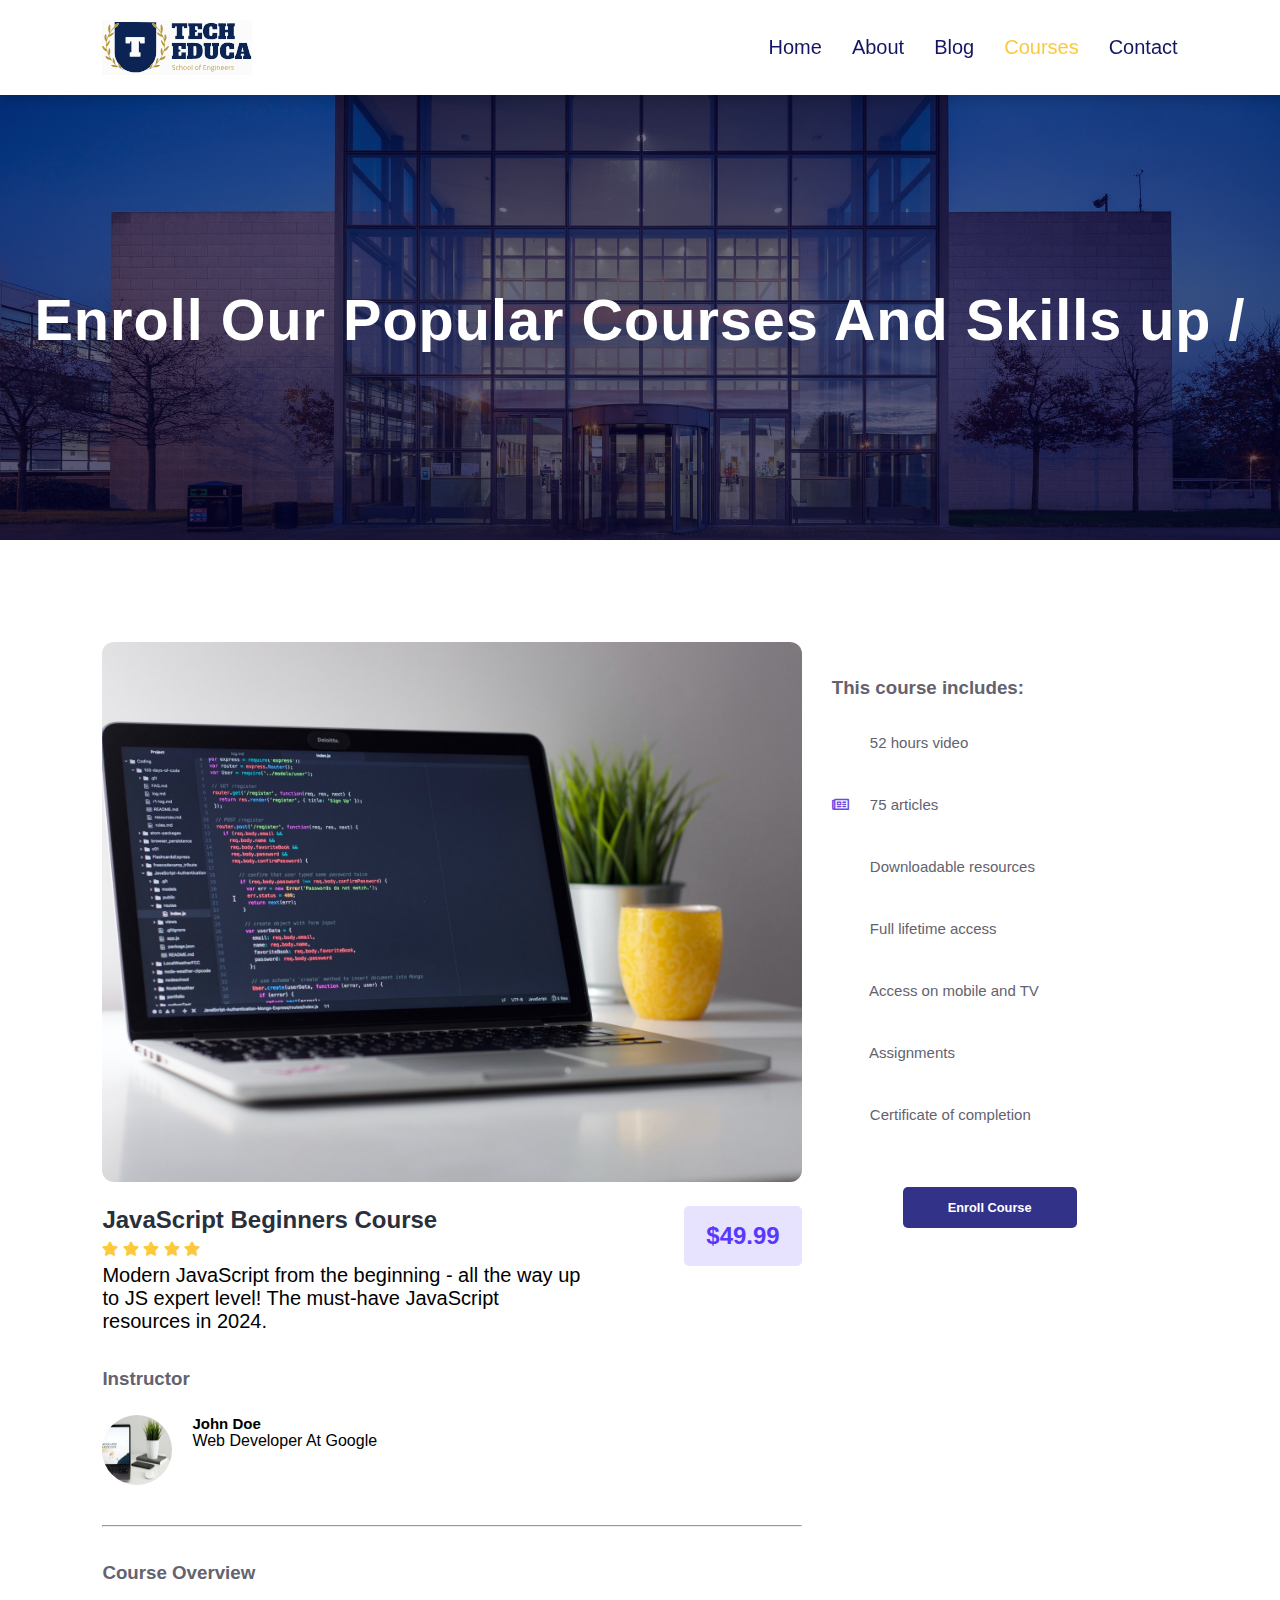
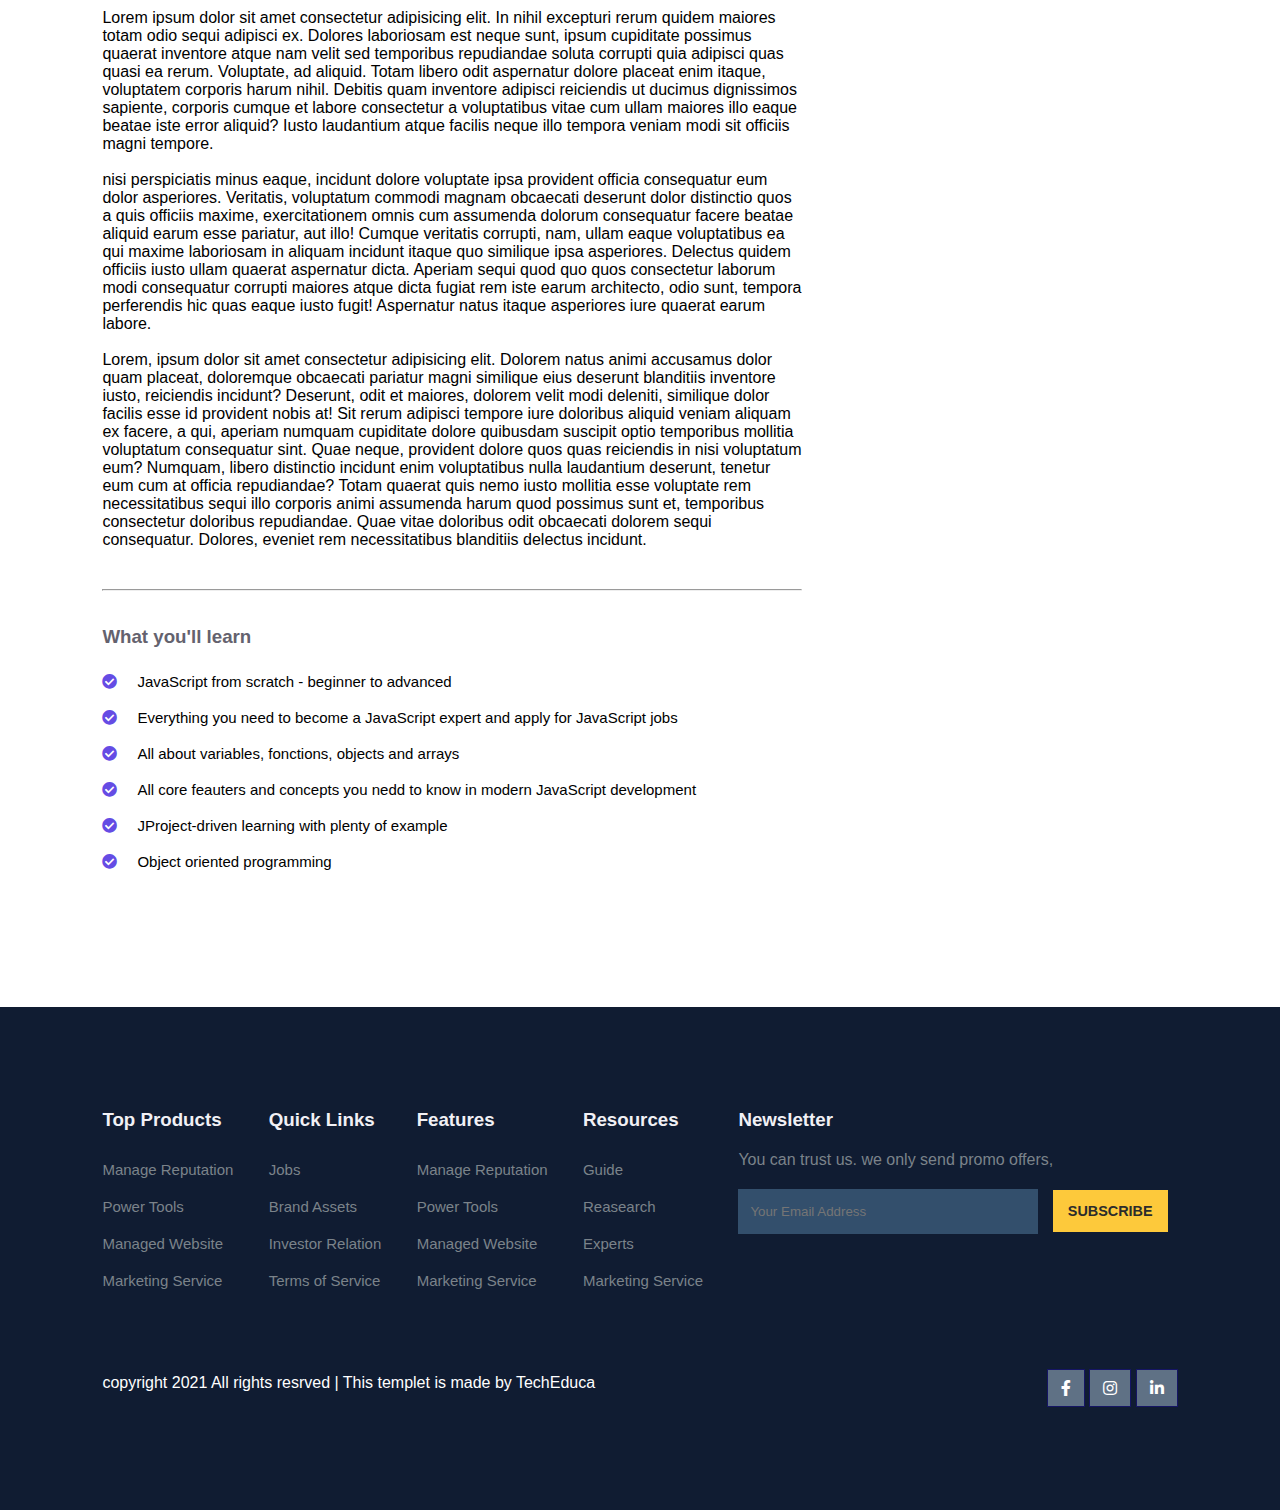
<file: course-inner.html>
<!DOCTYPE html>
<html lang="en">
<head>
    <meta charset="UTF-8">
    <meta name="viewport" content="width=device-width, initial-scale=1.0">
    <title>School Website</title>
    <link rel="stylesheet" href="https://pro.fontawesome.com/releases/v5.10.0/css/all.css" />
    <link rel="stylesheet" href="style.css">
</head>
<body>
    <!-- Navigation Section -->
    <nav>
        <img src="images/logo.svg" alt="School Logo">
        <div class="navigation">
            <ul> 
                <li><a href="index.html">Home</a></li>
                <li><a href="about.html">About</a></li>
                <li><a href="blog.html">Blog</a></li>
                <li><a class="active" href="course.html">Courses</a></li>
                <li><a href="contact.html">Contact</a></li>
            </ul>
        </div>
    </nav>

    <!-- Home Section -->
    <section id="about-home">
        <h2>Enroll Our Popular Courses And Skills up /</h2>
    </section>

    <section id="course-inner">
        <div class="overview">
            <img class="course-image" src="images/c1.jpg" alt="">
            <div class="course-head">
                <div class="c-name">
                    <h2>JavaScript Beginners Course</h2>
                    <div class="star">
                        <i class="fas fa-star"></i>
                        <i class="fas fa-star"></i>
                        <i class="fas fa-star"></i>
                        <i class="fas fa-star"></i>
                        <i class="fas fa-star"></i>
                    </div>
                    <p>Modern JavaScript from the beginning - all the way up to JS expert level!
                        The must-have JavaScript resources in 2024.
                    </p>
                </div>
                <span>$49.99</span>
            </div>
            <h3>Instructor</h3>
            <div class="tutor">
                <img src="images/c4.jpg" alt="">
                <div class="tutor-det">
                    <h5>John Doe</h5>
                    <p>Web Developer At Google</p>
                </div>
            </div>
            <hr>
            <h3>Course Overview</h3>
            <p>Lorem ipsum dolor sit amet consectetur adipisicing elit. In nihil excepturi rerum quidem maiores totam odio sequi adipisci ex. Dolores laboriosam est neque sunt, ipsum cupiditate possimus quaerat inventore atque nam velit sed temporibus repudiandae soluta corrupti quia adipisci quas quasi ea rerum. Voluptate, ad aliquid. Totam libero odit aspernatur dolore placeat enim itaque, voluptatem corporis harum nihil. Debitis quam inventore adipisci reiciendis ut ducimus dignissimos sapiente, corporis cumque et labore consectetur a voluptatibus vitae cum ullam maiores illo eaque beatae iste error aliquid? Iusto laudantium atque facilis neque illo tempora veniam modi sit officiis magni tempore.<br><br>nisi perspiciatis minus eaque, incidunt dolore voluptate ipsa provident officia consequatur eum dolor asperiores. Veritatis, voluptatum commodi magnam obcaecati deserunt dolor distinctio quos a quis officiis maxime, exercitationem omnis cum assumenda dolorum consequatur facere beatae aliquid earum esse pariatur, aut illo! Cumque veritatis corrupti, nam, ullam eaque voluptatibus ea qui maxime laboriosam in aliquam incidunt itaque quo similique ipsa asperiores. Delectus quidem officiis iusto ullam quaerat aspernatur dicta. Aperiam sequi quod quo quos consectetur laborum modi consequatur corrupti maiores atque dicta fugiat rem iste earum architecto, odio sunt, tempora perferendis hic quas eaque iusto fugit! Aspernatur natus itaque asperiores iure quaerat earum labore. <br><br> Lorem, ipsum dolor sit amet consectetur adipisicing elit. Dolorem natus animi accusamus dolor quam placeat, doloremque obcaecati pariatur magni similique eius deserunt blanditiis inventore iusto, reiciendis incidunt? Deserunt, odit et maiores, dolorem velit modi deleniti, similique dolor facilis esse id provident nobis at! Sit rerum adipisci tempore iure doloribus aliquid veniam aliquam ex facere, a qui, aperiam numquam cupiditate dolore quibusdam suscipit optio temporibus mollitia voluptatum consequatur sint. Quae neque, provident dolore quos quas reiciendis in nisi voluptatum eum? Numquam, libero distinctio incidunt enim voluptatibus nulla laudantium deserunt, tenetur eum cum at officia repudiandae? Totam quaerat quis nemo iusto mollitia esse voluptate rem necessitatibus sequi illo corporis animi assumenda harum quod possimus sunt et, temporibus consectetur doloribus repudiandae. Quae vitae doloribus odit obcaecati dolorem sequi consequatur. Dolores, eveniet rem necessitatibus blanditiis delectus incidunt.</p>
            <hr>
            <h3>What you'll learn</h3>
            <div class="learn">
                <p><i class="far fa-check-circle"></i>JavaScript from scratch - beginner to advanced</p>
                <p><i class="far fa-check-circle"></i>Everything you need to become a JavaScript expert and apply for JavaScript jobs</p>
                <p><i class="far fa-check-circle"></i>All about variables, fonctions, objects and arrays</p>
                <p><i class="far fa-check-circle"></i>All core feauters and concepts you nedd to know in modern JavaScript development</p>
                <p><i class="far fa-check-circle"></i>JProject-driven learning with plenty  of example</p>
                <p><i class="far fa-check-circle"></i>Object oriented programming</p>
            </div>
        </div>
        <div class="enroll">
            <h3>This course includes:</h3>
            <p><i class="fas fa-video"></i> 52 hours video</p>
            <p><i class="far fa-newspaper"></i> 75 articles</p>
            <p><i class="fas fa-cloud-download-alt"></i> Downloadable resources</p>
            <p><i class="fas fa-infinity"></i> Full lifetime access</p>
            <p><i class="fas fa-mobile-alt"></i> Access on mobile and TV</p>
            <p><i class="fas fa-paperclip"></i> Assignments</p>
            <p><i class="fas fa-trophy"></i> Certificate of completion</p>
            <div class="enroll-btn">
                <a class="blue" href="#">Enroll Course</a>
            </div>
        </div>
    </section>

    <footer>
        <div class="footer-col">
            <h3>Top Products</h3>
            <li>Manage Reputation</li>
            <li>Power Tools</li>
            <li>Managed Website</li>
            <li>Marketing Service</li>
        </div>
        <div class="footer-col">
            <h3>Quick Links</h3>
            <li>Jobs</li>
            <li>Brand Assets</li>
            <li>Investor Relation</li>
            <li>Terms of Service</li>
        </div> 
        <div class="footer-col">
            <h3>Features</h3>
            <li>Manage Reputation</li>  
            <li>Power Tools</li>
            <li>Managed Website</li>
            <li>Marketing Service</li>
        </div>
        <div class="footer-col">
            <h3>Resources</h3>
            <li>Guide</li>
            <li>Reasearch</li>
            <li>Experts</li>  
            <li>Marketing Service</li>
        </div>
        <div class="footer-col">
            <h3>Newsletter</h3>
            <p>You can trust us. we only send promo offers, </p>
            <div class="subscribe">
                <input type="text" placeholder="Your Email Address">
                <a href="#" class="yellow">SUBSCRIBE</a>
            </div>
        </div>
        
        <div class="copyright">
            <p>copyright 2021 All rights resrved | This templet is made by TechEduca</p>
            <div class="pro-link">
                <i class="fab fa-facebook-f"></i>
                <i class="fab fa-instagram"></i>
                <i class="fab fa-linkedin-in"></i>
            </div>
        </div>
    </footer>

</body>
</html>
</file>
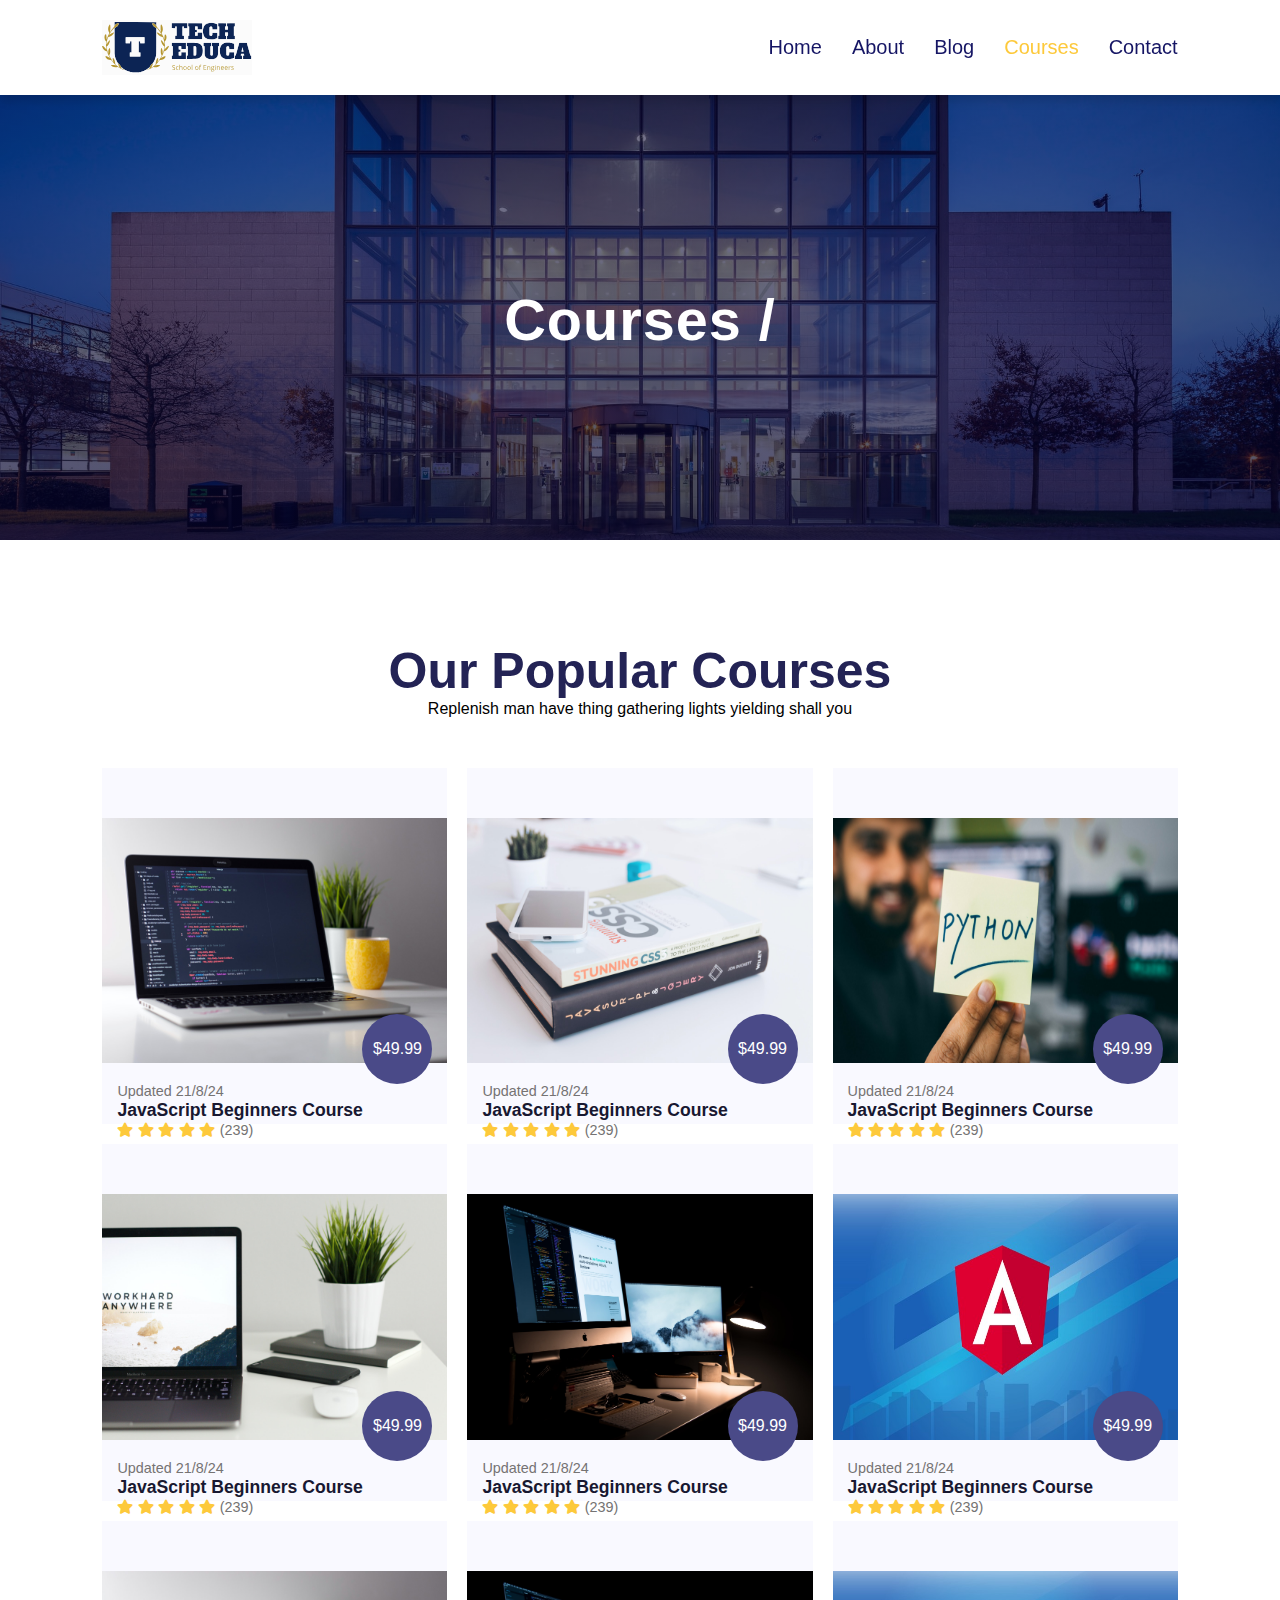
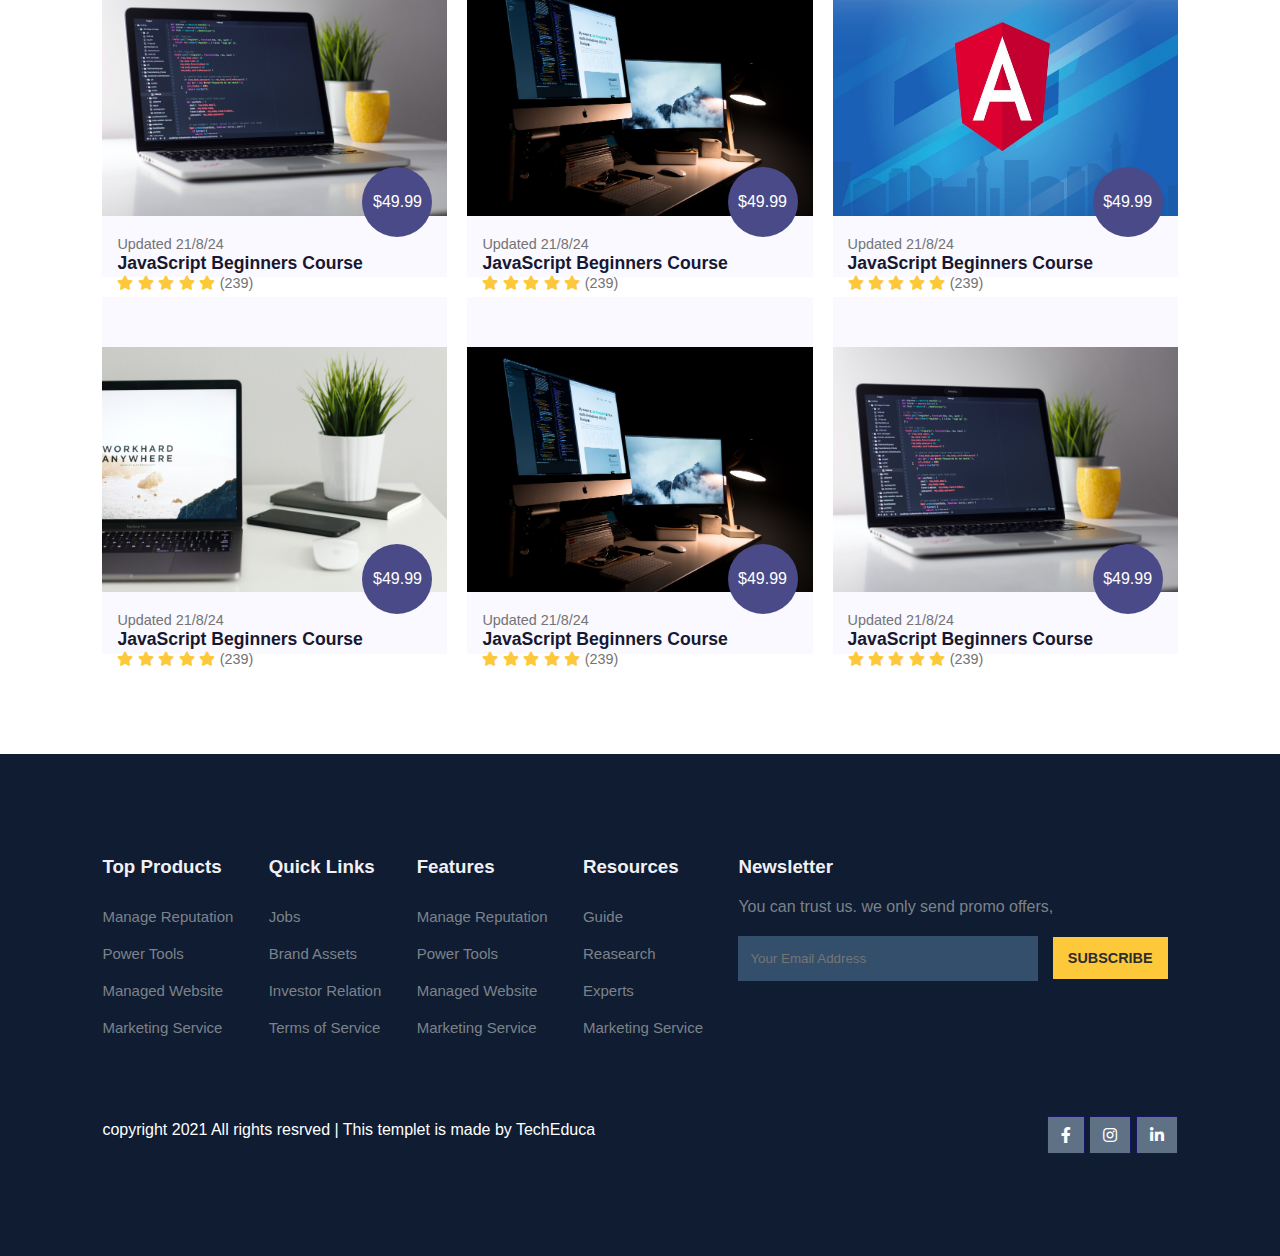
<file: course.html>
<!DOCTYPE html>
<html lang="en">
<head>
    <meta charset="UTF-8">
    <meta name="viewport" content="width=device-width, initial-scale=1.0">
    <title>School Website</title>
    <link rel="stylesheet" href="https://pro.fontawesome.com/releases/v5.10.0/css/all.css" />
    <link rel="stylesheet" href="style.css">
</head>
<body>
    <!-- Navigation Section -->
    <nav>
        <img src="images/logo.svg" alt="School Logo">
        <div class="navigation">
            <ul> 
                <li><a href="index.html">Home</a></li>
                <li><a href="about.html">About</a></li>
                <li><a href="blog.html">Blog</a></li>
                <li><a class="active" href="course.html">Courses</a></li>
                <li><a href="contact.html">Contact</a></li>
            </ul>
        </div>
    </nav>

    <!-- Home Section -->
    <section id="about-home">
        <h2>Courses /</h2>
    </section>

    <section id="course">
        <h1>Our Popular Courses</h1>
        <p>Replenish man have thing gathering lights yielding shall you</p>
        <div class="course-box">

            <div class="courses" onclick="window.location.href='course-inner.html'">
                <img src="images/c1.jpg" alt="">
                <div class="details">
                    <span>Updated 21/8/24</span>
                    <h6>JavaScript Beginners Course</h6>
                    <div class="star">
                        <i class="fas fa-star"></i>
                        <i class="fas fa-star"></i>
                        <i class="fas fa-star"></i>
                        <i class="fas fa-star"></i>
                        <i class="fas fa-star"></i>
                        <span>(239)</span>
                    </div>
                </div>
                <div class="cost">
                    $49.99
                </div>
            </div>

            <div class="courses" onclick="window.location.href='course-inner.html'">
                <img src="images/c2.jpg" alt="">
                <div class="details">
                    <span>Updated 21/8/24</span>
                    <h6>JavaScript Beginners Course</h6>
                    <div class="star">
                        <i class="fas fa-star"></i>
                        <i class="fas fa-star"></i>
                        <i class="fas fa-star"></i>
                        <i class="fas fa-star"></i>
                        <i class="fas fa-star"></i>
                        <span>(239)</span>
                    </div>
                </div>
                <div class="cost">
                    $49.99
                </div>
            </div>

            <div class="courses" onclick="window.location.href='course-inner.html'">
                <img src="images/c3.jpg" alt="">
                <div class="details">
                    <span>Updated 21/8/24</span>
                    <h6>JavaScript Beginners Course</h6>
                    <div class="star">
                        <i class="fas fa-star"></i>
                        <i class="fas fa-star"></i>
                        <i class="fas fa-star"></i>
                        <i class="fas fa-star"></i>
                        <i class="fas fa-star"></i>
                        <span>(239)</span>
                    </div>
                </div>
                <div class="cost">
                    $49.99
                </div>
            </div>

            <div class="courses" onclick="window.location.href='course-inner.html'">
                <img src="images/c4.jpg" alt="">
                <div class="details">
                    <span>Updated 21/8/24</span>
                    <h6>JavaScript Beginners Course</h6>
                    <div class="star">
                        <i class="fas fa-star"></i>
                        <i class="fas fa-star"></i>
                        <i class="fas fa-star"></i>
                        <i class="fas fa-star"></i>
                        <i class="fas fa-star"></i>
                        <span>(239)</span>
                    </div>
                </div>
                <div class="cost">
                    $49.99
                </div>
            </div>

            <div class="courses" onclick="window.location.href='course-inner.html'">
                <img src="images/c5.jpg" alt="">
                <div class="details">
                    <span>Updated 21/8/24</span>
                    <h6>JavaScript Beginners Course</h6>
                    <div class="star">
                        <i class="fas fa-star"></i>
                        <i class="fas fa-star"></i>
                        <i class="fas fa-star"></i>
                        <i class="fas fa-star"></i>
                        <i class="fas fa-star"></i>
                        <span>(239)</span>
                    </div>
                </div>
                <div class="cost">
                    $49.99
                </div>
            </div>

            <div class="courses" onclick="window.location.href='course-inner.html'">
                <img src="images/c6.jpg" alt="">
                <div class="details">
                    <span>Updated 21/8/24</span>
                    <h6>JavaScript Beginners Course</h6>
                    <div class="star">
                        <i class="fas fa-star"></i>
                        <i class="fas fa-star"></i>
                        <i class="fas fa-star"></i>
                        <i class="fas fa-star"></i>
                        <i class="fas fa-star"></i>
                        <span>(239)</span>
                    </div>
                </div>
                <div class="cost">
                    $49.99
                </div>
            </div>

            <div class="courses" onclick="window.location.href='course-inner.html'">
                <img src="images/c1.jpg" alt="">
                <div class="details">
                    <span>Updated 21/8/24</span>
                    <h6>JavaScript Beginners Course</h6>
                    <div class="star">
                        <i class="fas fa-star"></i>
                        <i class="fas fa-star"></i>
                        <i class="fas fa-star"></i>
                        <i class="fas fa-star"></i>
                        <i class="fas fa-star"></i>
                        <span>(239)</span>
                    </div>
                </div>
                <div class="cost">
                    $49.99
                </div>
            </div>

            <div class="courses" onclick="window.location.href='course-inner.html'">
                <img src="images/c5.jpg" alt="">
                <div class="details">
                    <span>Updated 21/8/24</span>
                    <h6>JavaScript Beginners Course</h6>
                    <div class="star">
                        <i class="fas fa-star"></i>
                        <i class="fas fa-star"></i>
                        <i class="fas fa-star"></i>
                        <i class="fas fa-star"></i>
                        <i class="fas fa-star"></i>
                        <span>(239)</span>
                    </div>
                </div>
                <div class="cost">
                    $49.99
                </div>
            </div>

            <div class="courses" onclick="window.location.href='course-inner.html'">
                <img src="images/c6.jpg" alt="">
                <div class="details">
                    <span>Updated 21/8/24</span>
                    <h6>JavaScript Beginners Course</h6>
                    <div class="star">
                        <i class="fas fa-star"></i>
                        <i class="fas fa-star"></i>
                        <i class="fas fa-star"></i>
                        <i class="fas fa-star"></i>
                        <i class="fas fa-star"></i>
                        <span>(239)</span>
                    </div>
                </div>
                <div class="cost">
                    $49.99
                </div>
            </div>

            <div class="courses" onclick="window.location.href='course-inner.html'">
                <img src="images/c4.jpg" alt="">
                <div class="details">
                    <span>Updated 21/8/24</span>
                    <h6>JavaScript Beginners Course</h6>
                    <div class="star">
                        <i class="fas fa-star"></i>
                        <i class="fas fa-star"></i>
                        <i class="fas fa-star"></i>
                        <i class="fas fa-star"></i>
                        <i class="fas fa-star"></i>
                        <span>(239)</span>
                    </div>
                </div>
                <div class="cost">
                    $49.99
                </div>
            </div>
            
            <div class="courses" onclick="window.location.href='course-inner.html'">
                <img src="images/c5.jpg" alt="">
                <div class="details">
                    <span>Updated 21/8/24</span>
                    <h6>JavaScript Beginners Course</h6>
                    <div class="star">
                        <i class="fas fa-star"></i>
                        <i class="fas fa-star"></i>
                        <i class="fas fa-star"></i>
                        <i class="fas fa-star"></i>
                        <i class="fas fa-star"></i>
                        <span>(239)</span>
                    </div>
                </div>
                <div class="cost">
                    $49.99
                </div>
            </div>

            <div class="courses" onclick="window.location.href='course-inner.html'">
                <img src="images/c1.jpg" alt="">
                <div class="details">
                    <span>Updated 21/8/24</span>
                    <h6>JavaScript Beginners Course</h6>
                    <div class="star">
                        <i class="fas fa-star"></i>
                        <i class="fas fa-star"></i>
                        <i class="fas fa-star"></i>
                        <i class="fas fa-star"></i>
                        <i class="fas fa-star"></i>
                        <span>(239)</span>
                    </div>
                </div>
                <div class="cost">
                    $49.99
                </div>
            </div>

        </div>
    </section>

    <footer>
        <div class="footer-col">
            <h3>Top Products</h3>
            <li>Manage Reputation</li>
            <li>Power Tools</li>
            <li>Managed Website</li>
            <li>Marketing Service</li>
        </div>
        <div class="footer-col">
            <h3>Quick Links</h3>
            <li>Jobs</li>
            <li>Brand Assets</li>
            <li>Investor Relation</li>
            <li>Terms of Service</li>
        </div> 
        <div class="footer-col">
            <h3>Features</h3>
            <li>Manage Reputation</li>  
            <li>Power Tools</li>
            <li>Managed Website</li>
            <li>Marketing Service</li>
        </div>
        <div class="footer-col">
            <h3>Resources</h3>
            <li>Guide</li>
            <li>Reasearch</li>
            <li>Experts</li>  
            <li>Marketing Service</li>
        </div>
        <div class="footer-col">
            <h3>Newsletter</h3>
            <p>You can trust us. we only send promo offers, </p>
            <div class="subscribe">
                <input type="text" placeholder="Your Email Address">
                <a href="#" class="yellow">SUBSCRIBE</a>
            </div>
        </div>
        
        <div class="copyright">
            <p>copyright 2021 All rights resrved | This templet is made by TechEduca</p>
            <div class="pro-link">
                <i class="fab fa-facebook-f"></i>
                <i class="fab fa-instagram"></i>
                <i class="fab fa-linkedin-in"></i>
            </div>
        </div>
    </footer>

</body>
</html>
</file>
<file: style.css>
* {
    margin: 0;
    padding: 0;
    box-sizing: border-box;
}

body {
    font-family: 'Arial', sans-serif;
}

h1 {
    font-size: 2.5rem;
    font-weight: 700;
    color: rgb(35, 35, 85);
}
  
span {
    font-size: 0.9rem;
    color: #757373;
}
  
h6 {
    font-size: 1.1rem;
    color: rgb(24, 24, 49);
}

nav {
    position: fixed;
    width: 100%;
    background-color: #fff;
    display: flex;
    justify-content: space-between;
    align-items: center;
    padding: 20px 8vw;
    box-shadow: 2px 5px 10px rgba(0, 0, 0, 0.15);
    z-index: 100;
}

nav img {
    width: 150px;
}

nav .navigation{
    display: flex;
}

#menu-btn{
    width: 30px;
    height: 30px;
    display: none;
}

#menu-close{
    display: none;
}

nav .navigation ul {
    display: flex;
    list-style-type: none;
}

nav .navigation ul li {
    margin-left: 30px;
}

nav .navigation ul li a {
    text-decoration: none;
    color: #151564;
    font-size: 20px;
    font-weight: 500;
    transition: color 0.3s ease;
}

nav .navigation ul li a.active,
nav .navigation ul li a:hover {
    color: #FDC93B;
}

/* Home Section */
#home {
    background-image: linear-gradient(rgba(9, 5, 54, 0.5), rgba(5, 4, 46, 0.7)), url("images/back.jpg");
    height: 100vh;
    background-size: cover;
    background-position: center;
    display: flex;
    flex-direction: column;
    justify-content: center;
    align-items: center;
    text-align: center;
    color: #fff;
    padding-top: 100px;
}

#home h2 {
    font-size: 3.2rem;
    letter-spacing: 1px;
    margin-bottom: 15px;
}

#home p {
    width: 50%;
    line-height: 1.6;
    font-size: 1.1rem;
}

#home .button {
    margin-top: 25px;
}

#home a {
    text-decoration: none;
    font-size: 0.9rem;
    padding: 13px 35px;
    font-weight: 600;
    border-radius: 5px;
    margin: 0 10px;
}

#home a.blue {
    color: #fff;
    background-color: rgb(21, 21, 100);
    transition: 0.3s ease;
}

#home a.blue:hover {
    color: rgb(21, 21, 100);
    background-color: #fff;
}

#home a.yellow {
    color: #fff;
    background-color: #FDC93B;
    transition: 0.3s ease;
}

#home a.yellow:hover {
    color: #FDC93B;
    background-color: #fff;
}

/* Features Section */
#features {
    padding: 5vw 8vw 0 8vw;
    text-align: center;
    background-color: #f9f9ff;
}

#features h1 {
    font-size: 3.5rem;
    color: #151564;
}

#features p {
    color: #757373;
    font-size: 1rem;
    margin-top: 10px;
    margin-bottom: 40px;
}

#features .fea-base {
    display: grid;
    grid-template-columns: repeat(auto-fit, minmax(320px, 1fr));
    grid-gap: 20px;
    margin-top: 50px;
}

#features .fea-box {
    background: #fff;
    padding: 30px;
    text-align: start;
    border-radius: 10px;
    box-shadow: 0px 4px 10px rgba(0, 0, 0, 0.1);
}

#features .fea-box i {
    font-size: 2.3rem;
    color: rgb(44, 44, 80);
    margin-bottom: 10px;
}

#features .fea-box h3 {
    font-size: 1.8rem;
    font-weight: 600;
    color: rgb(46, 46, 59);
    margin-bottom: 10px;
}

#features .fea-box p {
    font-size: 1.2rem;
    color: rgb(70, 70, 87);
}

/* Courses */

#course{
    padding: 8vw 8vw 0 8vw;
    text-align: center;
}

#course h1{
    font-size: 50px;
}

#course .courses{
    text-align: start;
    background-color: #F9F9FF;
    height: 100%;
    position: relative;
}

#course .courses img{
    width: 100%;
    height: 80%;
    background-size: cover;
    background-position: center;
}

#course .course-box{
    display: grid;
    grid-template-columns: repeat(auto-fit, minmax(320px, 1fr));
    grid-gap: 20px;
    margin-top: 50px;
    padding-bottom: 100px;
}

#course .courses .details{
    padding: 15px 15px 0 15px;
}

#course .courses .details i{
    color: #FDC93B;
    font-size: .9rem;
}

#course .course-box .courses{
    padding-top: 50px;
} 

#course .courses .cost{
    background-color: rgb(74, 74, 136);
    color: #fff;
    line-height: 70px;
    width: 70px;
    height: 70px;
    text-align: center;
    border-radius: 50%;
    position: absolute;
    right: 15px;
    bottom: 40px;
}

/* Registration */
#registration{
    padding: 6vw 8vw 6vw 8vw;
    background-image: linear-gradient(rgba(99, 112, 168, 0.5), rgba(81, 91, 233, 0.5)), url(images/signup.jpg);
    width: 100%;
    height: 100%;
    background-size: cover;
    background-position: center;
    display: flex;
    justify-content: space-between;
    align-items: center;
}

#registration .reminder{
    color: #fff;
}

#registration .reminder p{
    font-size: 20px;
}

#registration .reminder h1{
    font-size: 50px;
    color: #fff;
}

#registration .reminder .time{
    display: flex;
    margin-top: 40px;
}

#registration .reminder .time .date{
    text-align: center;
    padding: 13px  33px;
    background-color: rgba(255, 255, 255, 0.25);
    backdrop-filter: blur(4px);
    box-shadow: 0 8px 32px 0 rgba(31, 38, 135, 0.37);
    border-radius: 10px;
    margin: 0 5px 10px 5px;
    border: 1px solid rgba(255, 255, 255, 0.18);
    font-size: 1.1rem;
    font-weight: 600;
}

#registration .form{
    width: 450px;
    background-color: #fff;
    border-radius: 8px;
    display: flex;
    flex-direction: column;
    padding: 40px;
    box-shadow: 0 8px 32px 0 rgba(31, 38, 135, 0.37);
}

#registration .form h3 {
    font-size: 25px;
    font-weight: 600;
    margin-bottom: 10px;
}

#registration .form input{
    margin: 15px 0;
    padding: 15px 10px;
    border: 1px solid rgb(84, 40, 241);
    outline: none;
}

#registration .form input::placeholder{
    color: #413c3c;
    font-weight: 500;
    font-size: 0.9rem;
}

#registration .form .button{
    margin-top: 20px;
}

#registration .form .button .yellow {
    text-decoration: none;
    font-size: 0.9rem;
    padding: 13px 35px;
    font-weight: 600;
    border-radius: 5px;
    margin: 0 1px;
    color: #fff;
    background-color: #FDC93B;
    transition: 0.3s ease;
}

#registration .form .button .yellow:hover {
    color: #FDC93B; 
    background-color: #fff;
}

#experts{
    padding: 8vw 8vw 0 8vw;
    text-align: center
}

#experts h1{
   font-size: 50px;
}

#experts .expert{
    display: flex;
    flex-wrap: wrap;
    margin-left: 100px;
}

#experts .expert .expert-box{
    display: grid;
    grid-template-columns: repeat(auto-fit, minmax(200px, 1fr));
    grid-gap: 20px;
    margin-top: 80px;
    margin-right: 60px;
    padding-bottom: 80px;
}

#experts .expert .expert-box .profile{
    background-color: #f0f0e8;
    padding: 30px 10px;
}

.pro-link{
    margin-top: 10px;
}

.pro-link i{
    padding: 10px 13px;
    border: 1px solid rgb(21, 21, 100);
    cursor: pointer;
    transition: 0.3s ease;
}

.pro-link i:hover{
    background: rgb(21, 21, 100);
    color: #fff;
    border: 1px solid rgb(21, 21, 100);
    cursor: pointer;
}

/* footer */

footer{
    padding: 8vw;
    background-color: #101C32;
    display: flex;
    justify-content: space-between;
    align-items: flex-start;
    flex-wrap: wrap;
}


footer .footer-col{
    padding-bottom: 40px;
}

footer h3{
    color: rgb(241, 240, 245);
    font-weight: 600;
    padding-bottom: 20px;
}

footer li{
    list-style: none;
    color: #7b838a;
    padding: 10px 0;
    font-size: 15px;
    cursor: pointer;
    transition: 0.3 ease;
}

footer li:hover{
    color: rgb(241, 240, 245);
}

footer p{
    color: #7b838a;
}

footer .subscribe{
    margin-top: 20px;
}

footer input{
    width: 300px;
    padding: 15px 12px;
    background: #334F6C;
    border: none;
    outline: none;
    color: #fff;
}

footer .subscribe a{
    text-decoration: none;
    font-size: 0.9rem;
    padding: 13px 15px;
    font-weight: 600;
    margin: 0 10px;
}

footer .subscribe a.yellow { 
    color: #2c2c2c;
    background-color: #FDC93B;
    transition: 0.3s ease;
}

footer .subscribe a.yellow:hover {
    color: #FDC93B;
    background-color: #fff;
}

footer .copyright{
    margin-top: 20px;
    display: flex;
    justify-content: space-between;
    align-items: center;
    width: 100%;
    flex-wrap: wrap;
}

footer .copyright .pro-link{
    margin-top: 10px;
}

footer .copyright .pro-link i{
    background-color: #5f7185;
    color: #fff;
}

footer .copyright .pro-link i:hover{
    background-color: #FDC93B;
    color: #2c2c2c;
}

footer .copyright p{
    color: #fff;
}


/* About Page */

#about-home {
    background-image: linear-gradient(rgba(9, 5, 54, 0.5), rgba(5, 4, 46, 0.7)), url("images/back1.jpg");
    width: 100%;
    height: 60vh;
    background-size: cover;
    background-position: center;
    display: flex;
    flex-direction: column;
    justify-content: center;
    align-items: center;
    text-align: center;
    color: #fff;
    padding-top: 100px;
}

#about-home h2{
    color: #fff;
    font-size: 3.6rem;
    letter-spacing: 1px;
}

#about-container{
    display: flex;
    align-items: center;
    padding: 8vw 8vw 2vw 8vw;
}

#about-container .about-img{
    width: 60%;
}

#about-container .about-text{
    font-size: 24px;
    width: 60%;
    padding: 50px;
}

#about-container .about-text h2{
    color: #29303B;
    padding-bottom: 15px;
}

#about-container .about-text p{
    color: #686F7A;
    font-weight: 300;
}


#about-container .about-text .about-fe{
    display: flex;
    justify-content: space-between;
    align-items: flex-start;
    margin-top: 30px;
}

#about-container .about-text .about-fe img{
    width: 50px;
    background-size: cover;
    background-position: center;
    margin-right: 20px;
}

#about-container .about-text .about-fe .fe-text{
    width: 90%;
}

#about-container .about-text .about-fe .fe-text p{
    font-size: 20px;
}

#about-container .about-text .about-fe .fe-text h5{
    font-size: 25px;
    color: #29303B;
}

#trust{
    text-align: center;
    padding: 8vw;
}

#trust h1{
    font-size: 60px;
}

#trust .trust-img {
    margin-top: 60px;
    display: flex;
    justify-content: space-between;
    align-items: center;
}

#trust .trust-img img{
    width: 90px;
    height: auto;
    cursor: pointer;
}

/* Blog Page */

#blog-container{
    display: flex;
    align-items: flex-start;
    justify-content: space-between;
    padding: 8vw;
}

#blog-container .blogs{
    width: 60%;
}

#blog-container .blogs img{
    width: 100%;
    border-radius: 30px;
}

#blog-container .blogs .post {
    padding-bottom: 60px;
}

#blog-container .blogs .post h3{
    color: #29303B;
    padding: 15px 0 10px 0;
}

#blog-container .blogs .post p{
    color: #757373;
    padding-bottom: 20px;
}

#blog-container .blogs .post a{
    text-decoration: none;
    font-size: 0.9rem;
    padding: 13px 35px;
    background-color: rgb(21, 21, 100);
    color: #fff;
    border-radius: 5px;
    font-weight: 600;
}

#blog-container .cate{
    width: 30%;
}

#blog-container .cate h2{
    padding-bottom: 7px;
}

#blog-container .cate a{
    font-size: 20px;
    text-decoration: none;
    color: #757373;
    font-weight: 500;
    line-height: 60px;
}

/* Course-inner page */

#course-inner{
    display: flex;
    justify-content: space-between;
    align-items: flex-start;
    padding: 8vw;
}

#course-inner .overview{
    width: 70%;
}

#course-inner h3{
   padding: 35px 0 25px 0;
   color: #64626e;
}

#course-inner h3 p{
    color: #29303B;
} 

#course-inner hr{
    height: 1px;
    background-color: rgba(236, 226, 229, 0.5);
    margin-top: 40px;
} 

#course-inner .overview .course-image{
    width: 100%;
    height: 60vh;
    object-fit: cover;
    border-radius: 12px;
    margin-bottom: 20px;
}

#course-inner .overview .course-head{
    display: flex;
    align-items: flex-start;
    justify-content: space-between;
}

#course-inner .overview .course-head .c-name{
    width: 70%;
}

#course-inner .overview .course-head .c-name h2{
    color: #29303B;
}

#course-inner .overview .course-head .c-name .star{
    margin: 6px 0;
}

#course-inner .overview .course-head .c-name .star i{
    color: #FDC93B;
    font-size: 0.9rem;
}

#course-inner .overview .course-head .c-name p{
    font-size: 20px;
}

#course-inner .overview .course-head span{
    padding: 16px 22px;
    border-radius: 5px;
    color: #5838fc;
    font-size: 24px;
    font-weight: 700;
    background-color: rgba(88, 56, 252, 0.14);
}

#course-inner .learn{
    font-size: 15px;
    padding-bottom: 15px;
}

#course-inner .learn p{
    font-weight: 500;
}

#course-inner .learn p i{
    color: #654ce4;
    font-weight: 700;
    margin-right: 20px;
    margin-bottom: 20px;
}

#course-inner .tutor{
    display: flex;
}

#course-inner .tutor img{
   width: 70px;
   height: 70px;
   border-radius: 50%;
   margin-right: 20px;
}

#course-inner .tutor h5{
    font-size: 15px;
}

#course-inner .enroll{
    width: 400px;
    height: 600px;
    padding: 0 30px 30px 30px;
    border-radius: 11px;
    box-shadow: 0 20px 40px 0 rgb(11, 2, 55 / 8%);
    /* background-color: #64626e; */
}

#course-inner .enroll h3{
    padding-bottom: 20px;

}

#course-inner .enroll p{
    font-size: 15px;
    font-weight: 500;
    color: #64626e;
    margin: 15px 0;
}

#course-inner .enroll p i{
    color: #654ce4;
    font-weight: 500;
    margin-right: 18px;
    width: 16px;
    height: 16px;
    line-height: 16px;
    text-align: center;
    margin-bottom: 30px;
}

#course-inner .enroll .enroll-btn{
    padding: 30px 0 20px 0;
    margin: auto;
    text-align: center;
    transition: 0.3s ease;
}

#course-inner .enroll .enroll-btn:hover a {
    background-color: black; /* Hover background color */
    color: #fff; /* Hover text color */
    box-shadow: 0px 4px 15px rgba(0, 0, 0, 0.3); /* Adds a shadow effect */
}

#course-inner .enroll .enroll-btn a{
    text-decoration: none;
    font-size: .8rem;
    padding: 13px 45px;
    border-radius: 5px;
    font-weight: 600;
    color: #fff;
    background: rgb(50, 50, 136);
}

/* # contact page */

#contact{
    padding: 8vw;
    display: flex;
    justify-content: space-between;
    align-items: flex-start;
}

#contact .getin{
    width: 350px;
}

#contact .getin h2{
    color: #2c234d;
    font-size: 30px;
    font-weight: 800;
    line-height: 0.8;
    margin-bottom: 16px;
}

#contact .getin p{
    color: #686875;
    line-height: 24px;
    margin-bottom: 33px;
    padding-bottom: 25px;
    border-bottom: 3px solid #d9d9df;
}

#contact .getin h3{
    color: #2c234d;
    font-size: 16px;
    font-weight: 600;
    line-height: 26px;
    margin-bottom: 15px;
}

#contact .getin .getin-details div{
    display: flex;
}

#contact .getin .getin-details div .get{
    font-size: 16px;
    line-height: 22px;
    color: #5838fc;
    margin-right: 20px;
}

#contact .getin .getin-details div p{
    font-size: 14px;
    border-bottom: none;
    line-height: 22px;
    margin-bottom: 15px;
}

#contact .getin .getin-details .pro-link i{
    margin-right: 8px;
}

#contact .form{
    width: 60%;
    background: #f7f6fa;
    padding: 40px;
    border-radius: 10px;
}

#contact .form input{
    border: 1px solid #d9d9df;
}

#contact .form h4{
    font-size: 24px;
    color: #2c234d;
    line-height: 30px;
    margin-bottom: 8px;
}

#contact .form p{
    color: #686875;
    line-height: 24px;
    padding-bottom: 25px;
}

#contact .form .form-row{
    display: flex;
    justify-content: space-between;
    width: 100%;
}

#contact .form .form-row input{
    width: 48%;
    font-size: 14px;
    font-weight: 400;
    border-radius: 3PX;
    border: none;
    background: #fff;
    color: #7e7c87;
    outline: none;
    padding: 20px 30px;
    margin-bottom: 20px;
}

#contact .form .form-col input{
    width: 100%;
    font-size: 14px;
    font-weight: 400;
    border-radius: 3PX;
    border: none;
    background: #fff;
    color: #7e7c87;
    outline: none;
    padding: 20px 30px;
    margin-bottom: 20px;
}

#contact .form .form-col input,
#contact .form .form-col textarea{
    width: 100%;
    font-size: 14px;
    font-weight: 400;
    border-radius: 3PX;
    border: none;
    background: #fff;
    color: #7e7c87;
    outline: none;
    padding: 20px 30px;
    margin-bottom: 20px;
}

#contact .form button{
    font-size: .9rem;
    padding: 13px 25px;
    background: rgb(21, 21, 100);
    border-radius: 5px;
    outline: none;
    border: none;
    font-weight: 600;
    cursor: pointer;
    color: #fff;
}

#map{
    width: 100%;
    height: 70vh;
}

#map iframe{
    width: 100%;
    height: 100%;
}

@media (max-width: 769px) {
    nav {
        padding: 50px 20px;
    }

    nav img {
        width: 130px;
    }

    #menu-btn {
        display: block; /* Ensure the menu button is shown on small screens */
    }
    
    #menu-close {
        display: initial;
        font-size: 1.6rem;
        color: #fff;
        padding: 30px 0 20px 20px; /* Initially hidden, shown when menu opens */
    }

    nav .navigation ul {
        position: absolute;
        top: 0;
        right: -220px; /* Start off-screen */
        width: 220px;
        height: 100vh;
        background: rgba(17, 20, 104, 0.45);
        backdrop-filter: blur(4.5px);
        border: 1px solid rgba(255, 255, 255, 0.18);
        display: flex;
        flex-direction: column;
        justify-content: flex-start;
        align-items: flex-start;
        transition: right 0.3s ease; /* Smooth slide-in effect */
        transition: 0.3s ease;
    }

    nav .navigation ul.active{
        right: 0;
    }

    nav .navigation ul.open {
        right: 0; /* Bring the menu into view */
    }

    nav .navigation ul li {
        padding: 20px 0 20px 40px;
        margin-left: 0;
    }

    nav .navigation ul li a{
        color: #fff;
    }

    #home{
        padding-top: 0;
    }

    #home h2{
        font-size: 2.3rem;
    } 

    #home p{
        width: 90%;
    }

    #features{
        padding: 8vw 4vw 0 4vw;
    }

    #course{
        padding: 8vw 4vw 0 4vw;
    }

    #registration{
        padding: 6vw 4vw 6vw 4vw;
    }

    #registration .reminder .time{
        display: flex;
        flex-wrap: wrap;
        margin-top: 40px;
    }

    #experts {
        padding: 8vw 4vw 0 4vw;
    }

    #experts h1 {
        font-size: 2rem;
    }

    #experts .expert {
        padding-left: 25px;
        padding-right: 0;
        margin-left: 0;
    }

    #experts .expert .expert-box {
        padding: 20px 10px;
        padding-left: 0;
        margin-top: 40px;
    }

    #experts .expert .profile img {
        width: 80px;
        height: 80px;
    }

    #experts .expert .profile h6 {
        font-size: 1.1rem;
    }

    #experts .expert .profile p {
        font-size: 0.9rem;
    }

    #experts .pro-link i {
        font-size: 1.2rem;
    }

    footer .copyright .pro-link{
        margin-top: 15px;
    }

    /* About */
    #about-container{
        padding: 8vw 4vw 2vw 4vw;
    }

    #about-container .about-img{
        padding-right: 30px;
    }
}

@media (max-width: 475px) {
    #registration {
        padding: 5vw 2vw;
        flex-direction: column;
        justify-content: center;
        align-items: center; /* Adjusted padding for smaller screens */
        text-align: center;
    }

    #registration .reminder h1 {
        font-size: 32px; /* Further reduced font size */
    }

    #registration .reminder p{
        font-size: 18px;
    }

    #registration .reminder .time {
        justify-content: center;
    }

    #registration .form {
        width: 90%; /* Full width form with small margin on the sides */
    }

    #course h1{
        font-size: 50px;
    }

    #course p{
        font-size: 15px;
    }

    #experts{
        padding-top: 80px;
    }

    #experts .expert{
        padding-left: 72px;
        padding-bottom: 30px;
        padding-top: 20px;
        box-align: center;
    }

    footer .footer-col .subscribe{
        display: flex;
    }

    footer .footer-col .subscribe input{
        width: 80%  ;
    }

    footer .footer-col .subscribe a{
        width: 50%;
    }
}
</file>
